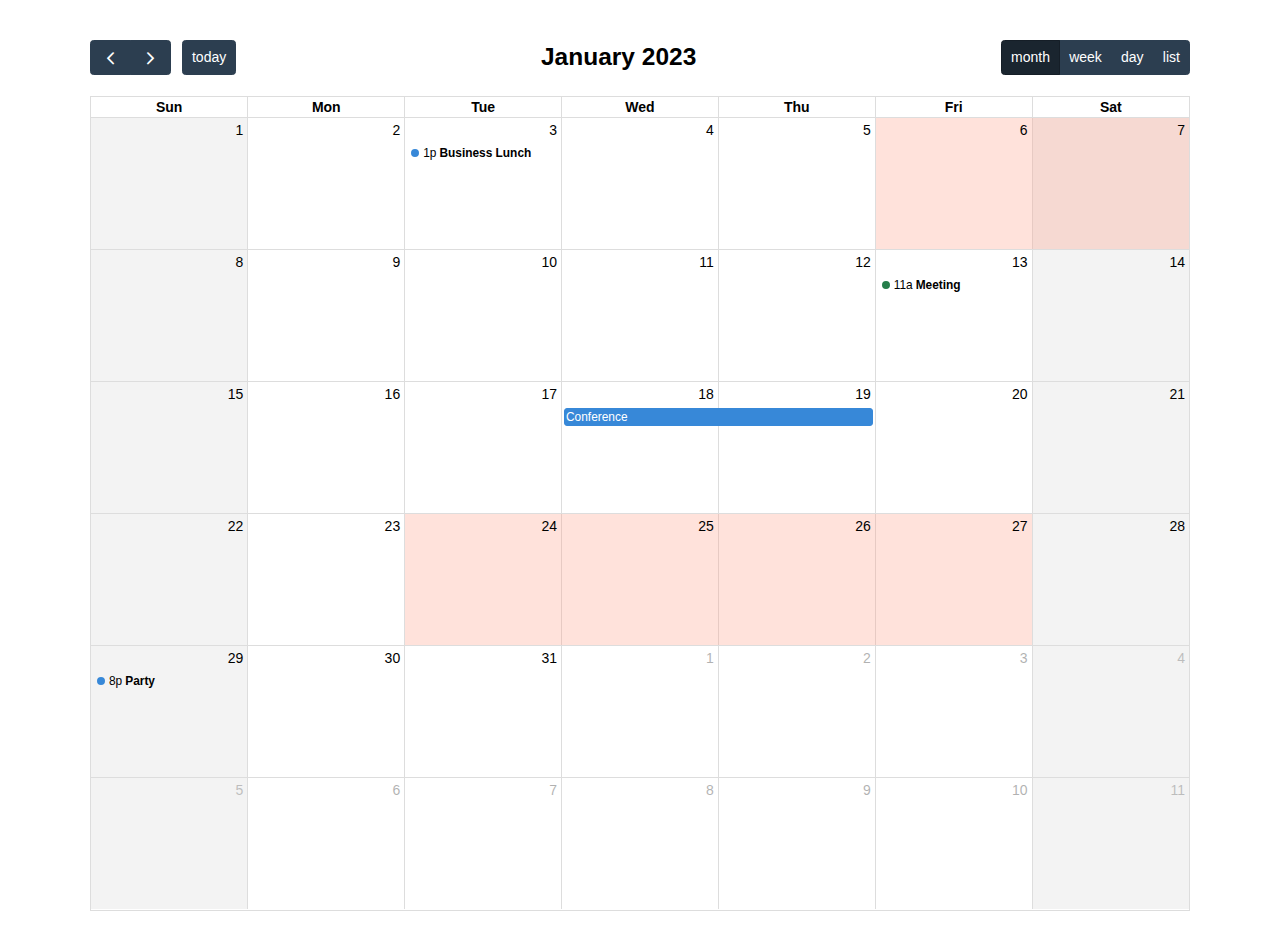
<file: fullcalendar-6.1.15/examples/background-events.html>
<!DOCTYPE html>
<html>
<head>
<meta charset='utf-8' />
<script src='../dist/index.global.js'></script>
<script>

  document.addEventListener('DOMContentLoaded', function() {
    var calendarEl = document.getElementById('calendar');

    var calendar = new FullCalendar.Calendar(calendarEl, {
      headerToolbar: {
        left: 'prev,next today',
        center: 'title',
        right: 'dayGridMonth,timeGridWeek,timeGridDay,listMonth'
      },
      initialDate: '2023-01-12',
      navLinks: true, // can click day/week names to navigate views
      businessHours: true, // display business hours
      editable: true,
      selectable: true,
      events: [
        {
          title: 'Business Lunch',
          start: '2023-01-03T13:00:00',
          constraint: 'businessHours'
        },
        {
          title: 'Meeting',
          start: '2023-01-13T11:00:00',
          constraint: 'availableForMeeting', // defined below
          color: '#257e4a'
        },
        {
          title: 'Conference',
          start: '2023-01-18',
          end: '2023-01-20'
        },
        {
          title: 'Party',
          start: '2023-01-29T20:00:00'
        },

        // areas where "Meeting" must be dropped
        {
          groupId: 'availableForMeeting',
          start: '2023-01-11T10:00:00',
          end: '2023-01-11T16:00:00',
          display: 'background'
        },
        {
          groupId: 'availableForMeeting',
          start: '2023-01-13T10:00:00',
          end: '2023-01-13T16:00:00',
          display: 'background'
        },

        // red areas where no events can be dropped
        {
          start: '2023-01-24',
          end: '2023-01-28',
          overlap: false,
          display: 'background',
          color: '#ff9f89'
        },
        {
          start: '2023-01-06',
          end: '2023-01-08',
          overlap: false,
          display: 'background',
          color: '#ff9f89'
        }
      ]
    });

    calendar.render();
  });

</script>
<style>

  body {
    margin: 40px 10px;
    padding: 0;
    font-family: Arial, Helvetica Neue, Helvetica, sans-serif;
    font-size: 14px;
  }

  #calendar {
    max-width: 1100px;
    margin: 0 auto;
  }

</style>
</head>
<body>

  <div id='calendar'></div>

</body>
</html>
</file>
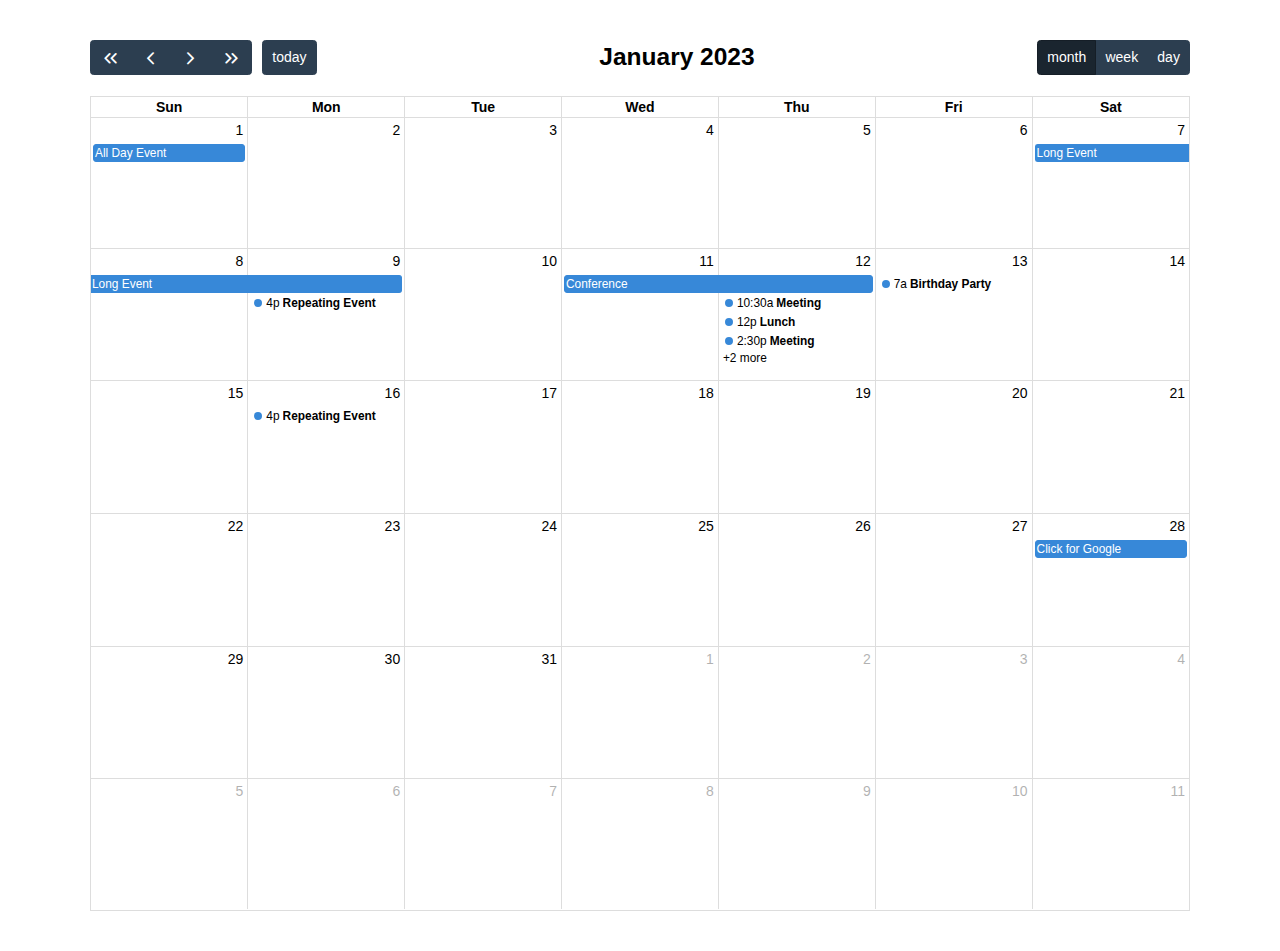
<file: fullcalendar-6.1.15/examples/daygrid-views.html>
<!DOCTYPE html>
<html>
<head>
<meta charset='utf-8' />
<script src='../dist/index.global.js'></script>
<script>

  document.addEventListener('DOMContentLoaded', function() {
    var calendarEl = document.getElementById('calendar');

    var calendar = new FullCalendar.Calendar(calendarEl, {
      headerToolbar: {
        left: 'prevYear,prev,next,nextYear today',
        center: 'title',
        right: 'dayGridMonth,dayGridWeek,dayGridDay'
      },
      initialDate: '2023-01-12',
      navLinks: true, // can click day/week names to navigate views
      editable: true,
      dayMaxEvents: true, // allow "more" link when too many events
      events: [
        {
          title: 'All Day Event',
          start: '2023-01-01'
        },
        {
          title: 'Long Event',
          start: '2023-01-07',
          end: '2023-01-10'
        },
        {
          groupId: 999,
          title: 'Repeating Event',
          start: '2023-01-09T16:00:00'
        },
        {
          groupId: 999,
          title: 'Repeating Event',
          start: '2023-01-16T16:00:00'
        },
        {
          title: 'Conference',
          start: '2023-01-11',
          end: '2023-01-13'
        },
        {
          title: 'Meeting',
          start: '2023-01-12T10:30:00',
          end: '2023-01-12T12:30:00'
        },
        {
          title: 'Lunch',
          start: '2023-01-12T12:00:00'
        },
        {
          title: 'Meeting',
          start: '2023-01-12T14:30:00'
        },
        {
          title: 'Happy Hour',
          start: '2023-01-12T17:30:00'
        },
        {
          title: 'Dinner',
          start: '2023-01-12T20:00:00'
        },
        {
          title: 'Birthday Party',
          start: '2023-01-13T07:00:00'
        },
        {
          title: 'Click for Google',
          url: 'http://google.com/',
          start: '2023-01-28'
        }
      ]
    });

    calendar.render();
  });

</script>
<style>

  body {
    margin: 40px 10px;
    padding: 0;
    font-family: Arial, Helvetica Neue, Helvetica, sans-serif;
    font-size: 14px;
  }

  #calendar {
    max-width: 1100px;
    margin: 0 auto;
  }

</style>
</head>
<body>

  <div id='calendar'></div>

</body>
</html>
</file>
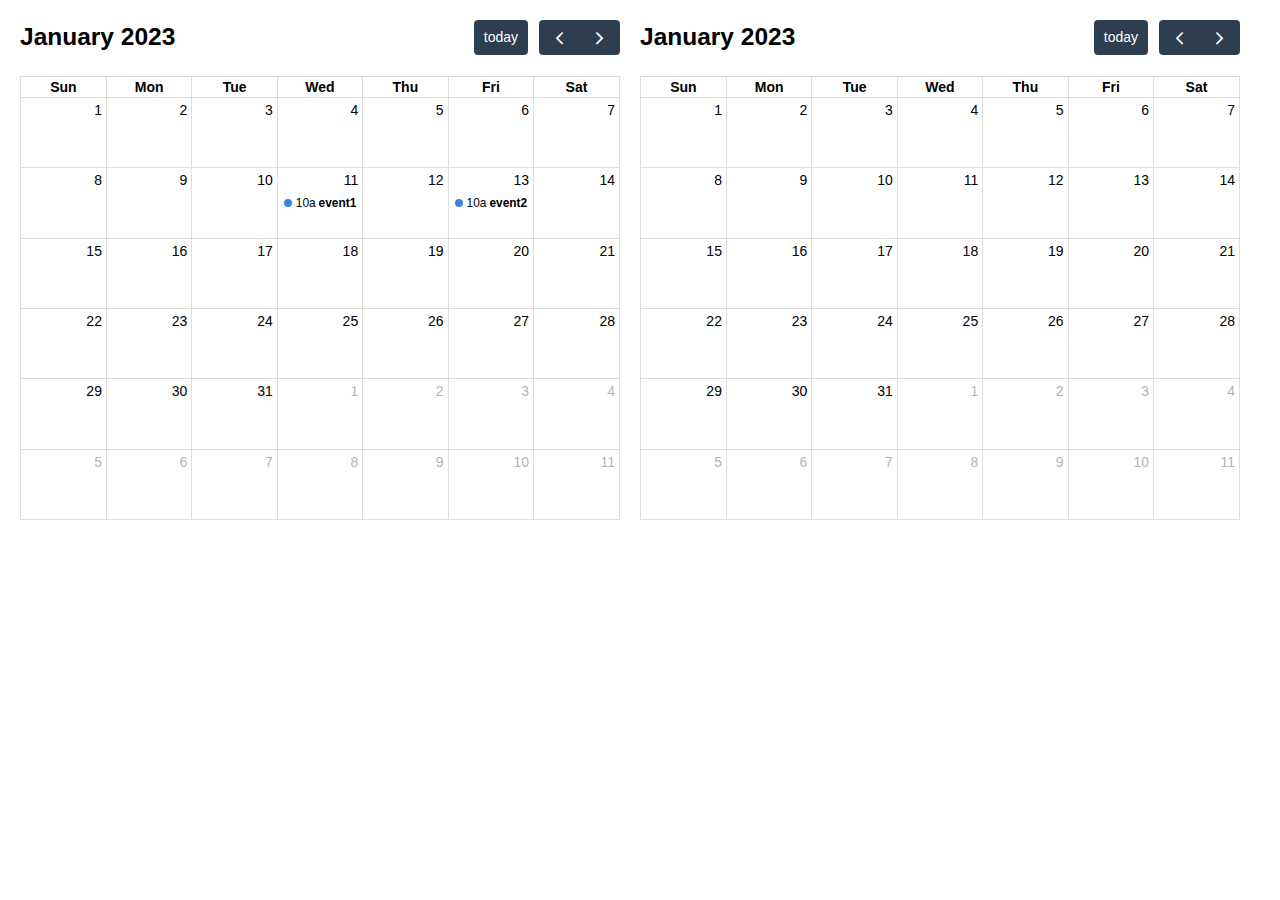
<file: fullcalendar-6.1.15/examples/external-dragging-2cals.html>
<!DOCTYPE html>
<html>
<head>
<meta charset='utf-8' />
<script src='../dist/index.global.js'></script>
<script>

  document.addEventListener('DOMContentLoaded', function() {
    var srcCalendarEl = document.getElementById('source-calendar');
    var destCalendarEl = document.getElementById('destination-calendar');

    var srcCalendar = new FullCalendar.Calendar(srcCalendarEl, {
      editable: true,
      initialDate: '2023-01-12',
      events: [
        {
          title: 'event1',
          start: '2023-01-11T10:00:00',
          end: '2023-01-11T16:00:00'
        },
        {
          title: 'event2',
          start: '2023-01-13T10:00:00',
          end: '2023-01-13T16:00:00'
        }
      ],
      eventLeave: function(info) {
        console.log('event left!', info.event);
      }
    });

    var destCalendar = new FullCalendar.Calendar(destCalendarEl, {
      initialDate: '2023-01-12',
      editable: true,
      droppable: true, // will let it receive events!
      eventReceive: function(info) {
        console.log('event received!', info.event);
      }
    });

    srcCalendar.render();
    destCalendar.render();
  });

</script>
<style>

  body {
    margin: 20px 0 0 20px;
    font-size: 14px;
    font-family: Arial, Helvetica Neue, Helvetica, sans-serif;
  }

  #source-calendar,
  #destination-calendar {
    float: left;
    width: 600px;
    margin: 0 20px 20px 0;
  }

</style>
</head>
<body>

  <div id='source-calendar'></div>
  <div id='destination-calendar'></div>

</body>
</html>
</file>
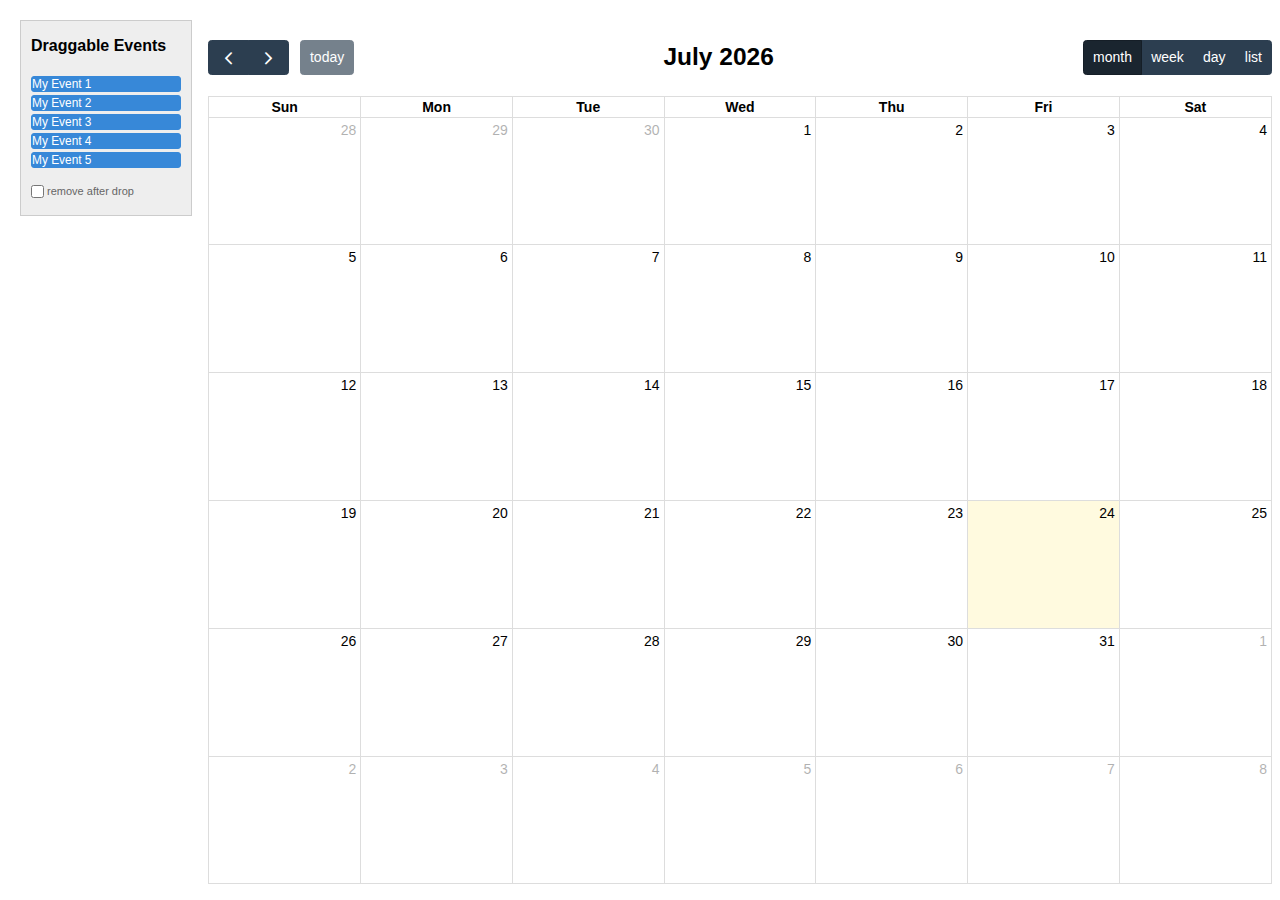
<file: fullcalendar-6.1.15/examples/external-dragging-builtin.html>
<!DOCTYPE html>
<html>
<head>
<meta charset='utf-8' />
<script src='../dist/index.global.js'></script>
<script>

  document.addEventListener('DOMContentLoaded', function() {

    /* initialize the external events
    -----------------------------------------------------------------*/

    var containerEl = document.getElementById('external-events-list');
    new FullCalendar.Draggable(containerEl, {
      itemSelector: '.fc-event',
      eventData: function(eventEl) {
        return {
          title: eventEl.innerText.trim()
        }
      }
    });

    //// the individual way to do it
    // var containerEl = document.getElementById('external-events-list');
    // var eventEls = Array.prototype.slice.call(
    //   containerEl.querySelectorAll('.fc-event')
    // );
    // eventEls.forEach(function(eventEl) {
    //   new FullCalendar.Draggable(eventEl, {
    //     eventData: {
    //       title: eventEl.innerText.trim(),
    //     }
    //   });
    // });

    /* initialize the calendar
    -----------------------------------------------------------------*/

    var calendarEl = document.getElementById('calendar');
    var calendar = new FullCalendar.Calendar(calendarEl, {
      headerToolbar: {
        left: 'prev,next today',
        center: 'title',
        right: 'dayGridMonth,timeGridWeek,timeGridDay,listWeek'
      },
      editable: true,
      droppable: true, // this allows things to be dropped onto the calendar
      drop: function(arg) {
        // is the "remove after drop" checkbox checked?
        if (document.getElementById('drop-remove').checked) {
          // if so, remove the element from the "Draggable Events" list
          arg.draggedEl.parentNode.removeChild(arg.draggedEl);
        }
      }
    });
    calendar.render();

  });

</script>
<style>

  body {
    margin-top: 40px;
    font-size: 14px;
    font-family: Arial, Helvetica Neue, Helvetica, sans-serif;
  }

  #external-events {
    position: fixed;
    left: 20px;
    top: 20px;
    width: 150px;
    padding: 0 10px;
    border: 1px solid #ccc;
    background: #eee;
    text-align: left;
  }

  #external-events h4 {
    font-size: 16px;
    margin-top: 0;
    padding-top: 1em;
  }

  #external-events .fc-event {
    margin: 3px 0;
    cursor: move;
  }

  #external-events p {
    margin: 1.5em 0;
    font-size: 11px;
    color: #666;
  }

  #external-events p input {
    margin: 0;
    vertical-align: middle;
  }

  #calendar-wrap {
    margin-left: 200px;
  }

  #calendar {
    max-width: 1100px;
    margin: 0 auto;
  }

</style>
</head>
<body>
  <div id='wrap'>

    <div id='external-events'>
      <h4>Draggable Events</h4>

      <div id='external-events-list'>
        <div class='fc-event fc-h-event fc-daygrid-event fc-daygrid-block-event'>
          <div class='fc-event-main'>My Event 1</div>
        </div>
        <div class='fc-event fc-h-event fc-daygrid-event fc-daygrid-block-event'>
          <div class='fc-event-main'>My Event 2</div>
        </div>
        <div class='fc-event fc-h-event fc-daygrid-event fc-daygrid-block-event'>
          <div class='fc-event-main'>My Event 3</div>
        </div>
        <div class='fc-event fc-h-event fc-daygrid-event fc-daygrid-block-event'>
          <div class='fc-event-main'>My Event 4</div>
        </div>
        <div class='fc-event fc-h-event fc-daygrid-event fc-daygrid-block-event'>
          <div class='fc-event-main'>My Event 5</div>
        </div>
      </div>

      <p>
        <input type='checkbox' id='drop-remove' />
        <label for='drop-remove'>remove after drop</label>
      </p>
    </div>

    <div id='calendar-wrap'>
      <div id='calendar'></div>
    </div>

  </div>
</body>
</html>
</file>
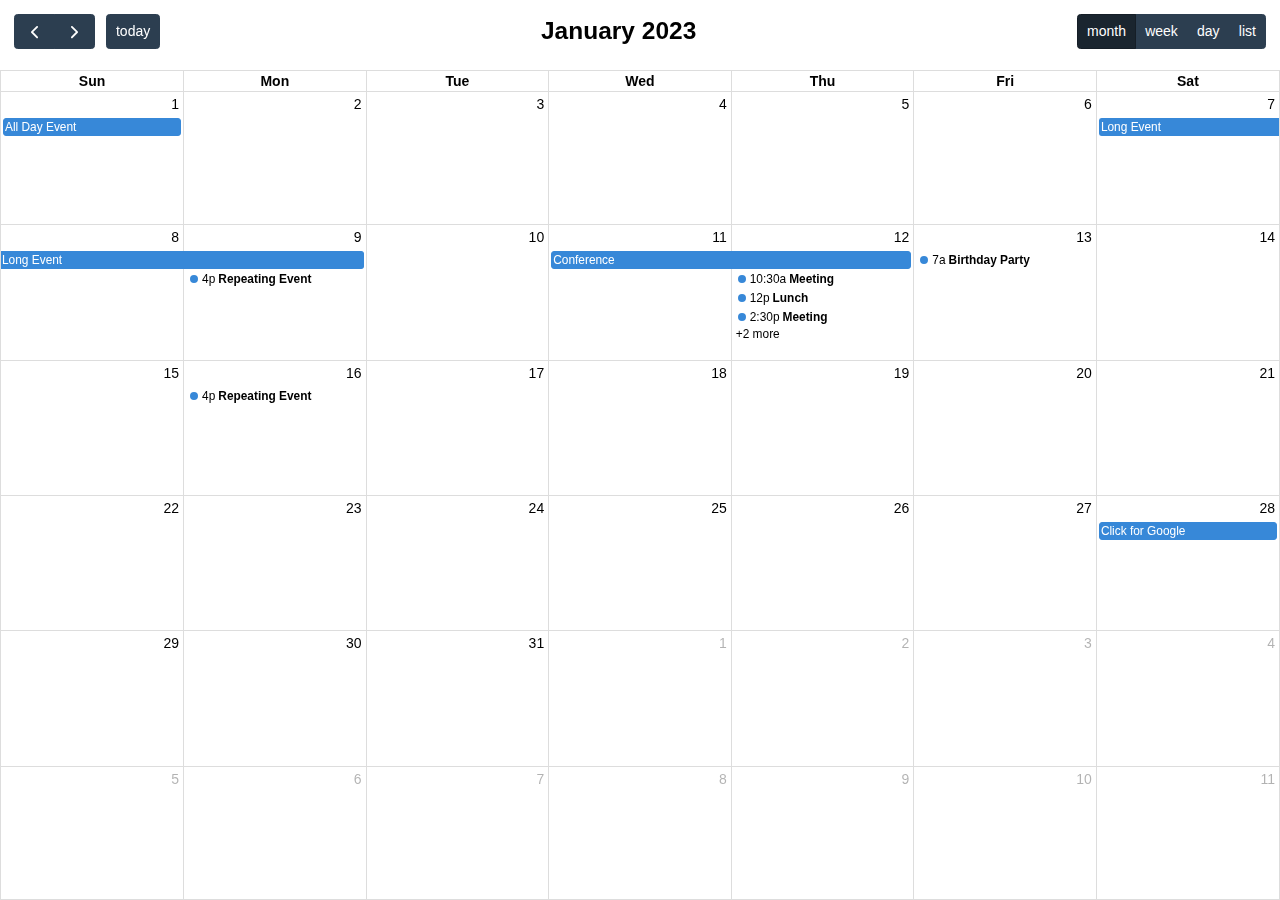
<file: fullcalendar-6.1.15/examples/full-height.html>
<!DOCTYPE html>
<html>
<head>
<meta charset='utf-8' />
<script src='../dist/index.global.js'></script>
<script>

  document.addEventListener('DOMContentLoaded', function() {
    var calendarEl = document.getElementById('calendar');

    var calendar = new FullCalendar.Calendar(calendarEl, {
      height: '100%',
      expandRows: true,
      slotMinTime: '08:00',
      slotMaxTime: '20:00',
      headerToolbar: {
        left: 'prev,next today',
        center: 'title',
        right: 'dayGridMonth,timeGridWeek,timeGridDay,listWeek'
      },
      initialView: 'dayGridMonth',
      initialDate: '2023-01-12',
      navLinks: true, // can click day/week names to navigate views
      editable: true,
      selectable: true,
      nowIndicator: true,
      dayMaxEvents: true, // allow "more" link when too many events
      events: [
        {
          title: 'All Day Event',
          start: '2023-01-01',
        },
        {
          title: 'Long Event',
          start: '2023-01-07',
          end: '2023-01-10'
        },
        {
          groupId: 999,
          title: 'Repeating Event',
          start: '2023-01-09T16:00:00'
        },
        {
          groupId: 999,
          title: 'Repeating Event',
          start: '2023-01-16T16:00:00'
        },
        {
          title: 'Conference',
          start: '2023-01-11',
          end: '2023-01-13'
        },
        {
          title: 'Meeting',
          start: '2023-01-12T10:30:00',
          end: '2023-01-12T12:30:00'
        },
        {
          title: 'Lunch',
          start: '2023-01-12T12:00:00'
        },
        {
          title: 'Meeting',
          start: '2023-01-12T14:30:00'
        },
        {
          title: 'Happy Hour',
          start: '2023-01-12T17:30:00'
        },
        {
          title: 'Dinner',
          start: '2023-01-12T20:00:00'
        },
        {
          title: 'Birthday Party',
          start: '2023-01-13T07:00:00'
        },
        {
          title: 'Click for Google',
          url: 'http://google.com/',
          start: '2023-01-28'
        }
      ]
    });

    calendar.render();
  });

</script>
<style>

  html, body {
    overflow: hidden; /* don't do scrollbars */
    font-family: Arial, Helvetica Neue, Helvetica, sans-serif;
    font-size: 14px;
  }

  #calendar-container {
    position: fixed;
    top: 0;
    left: 0;
    right: 0;
    bottom: 0;
  }

  .fc-header-toolbar {
    /*
    the calendar will be butting up against the edges,
    but let's scoot in the header's buttons
    */
    padding-top: 1em;
    padding-left: 1em;
    padding-right: 1em;
  }

</style>
</head>
<body>

  <div id='calendar-container'>
    <div id='calendar'></div>
  </div>

</body>
</html>
</file>
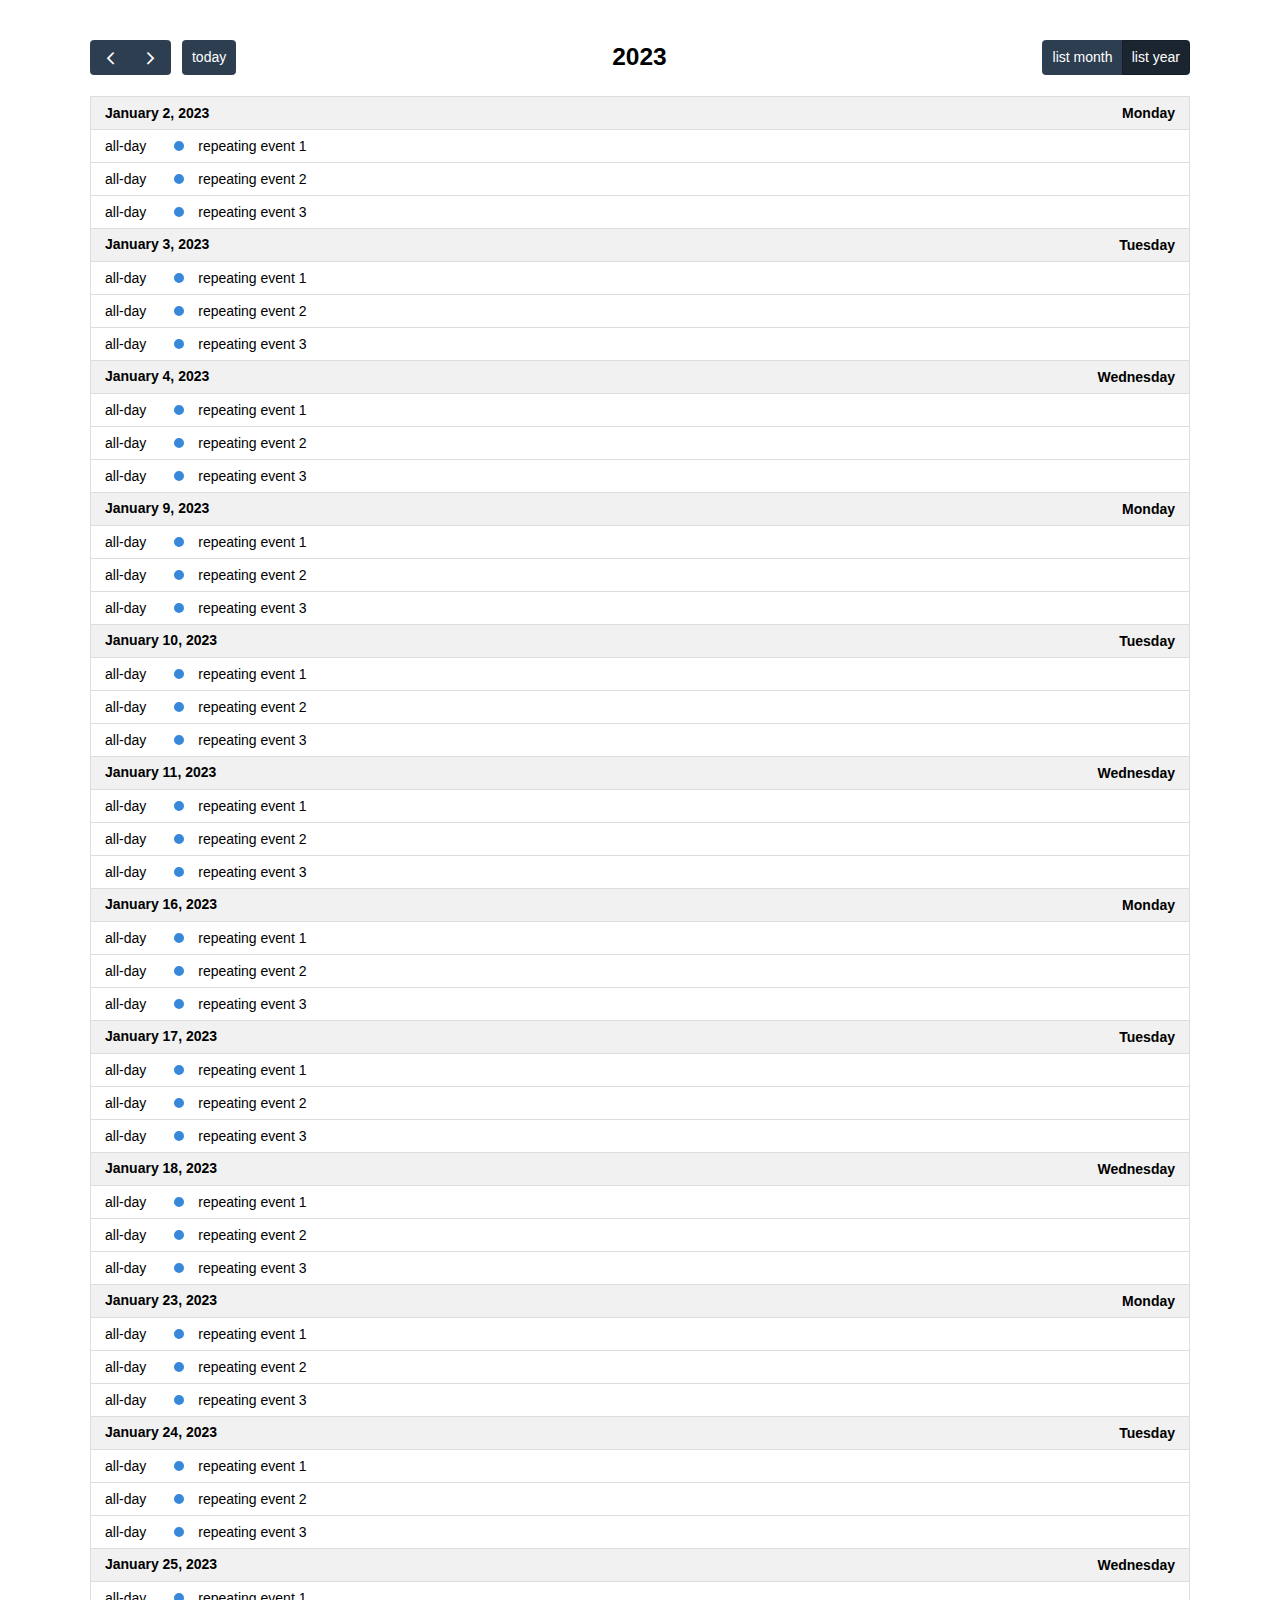
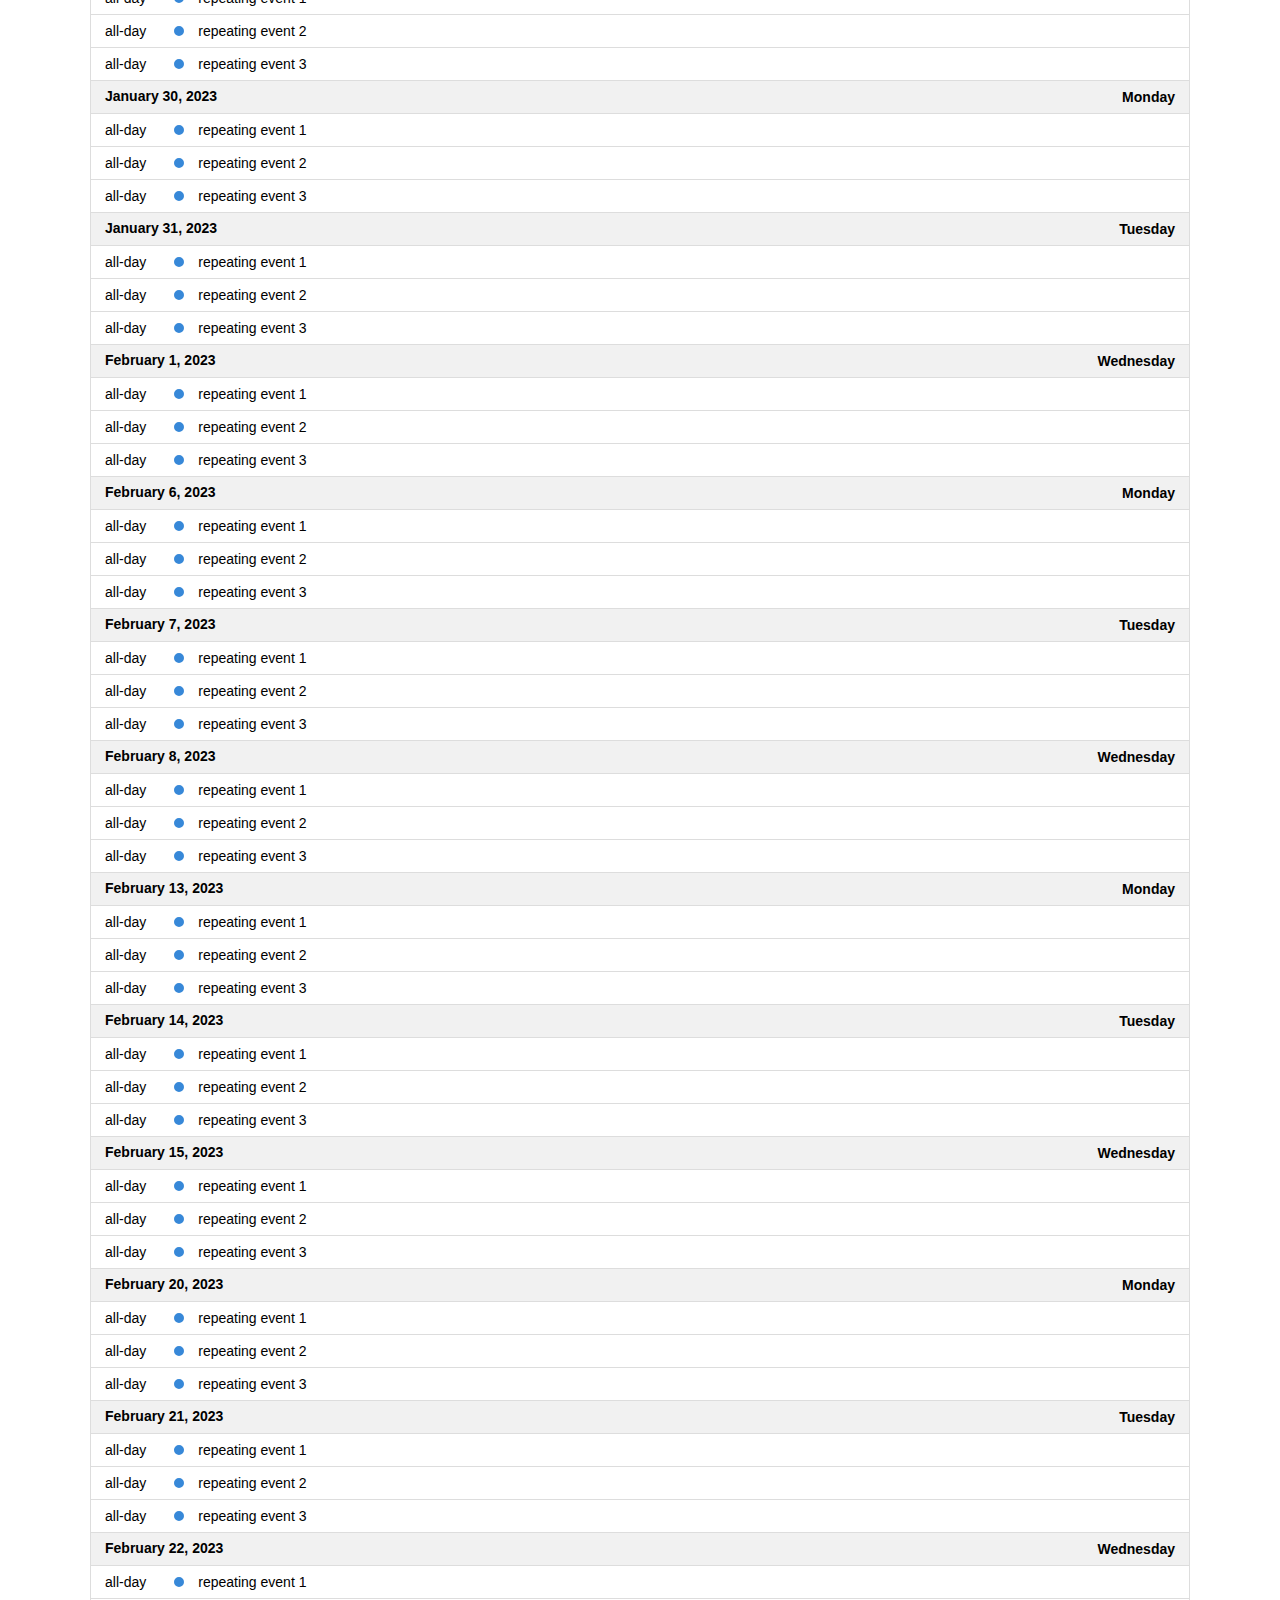
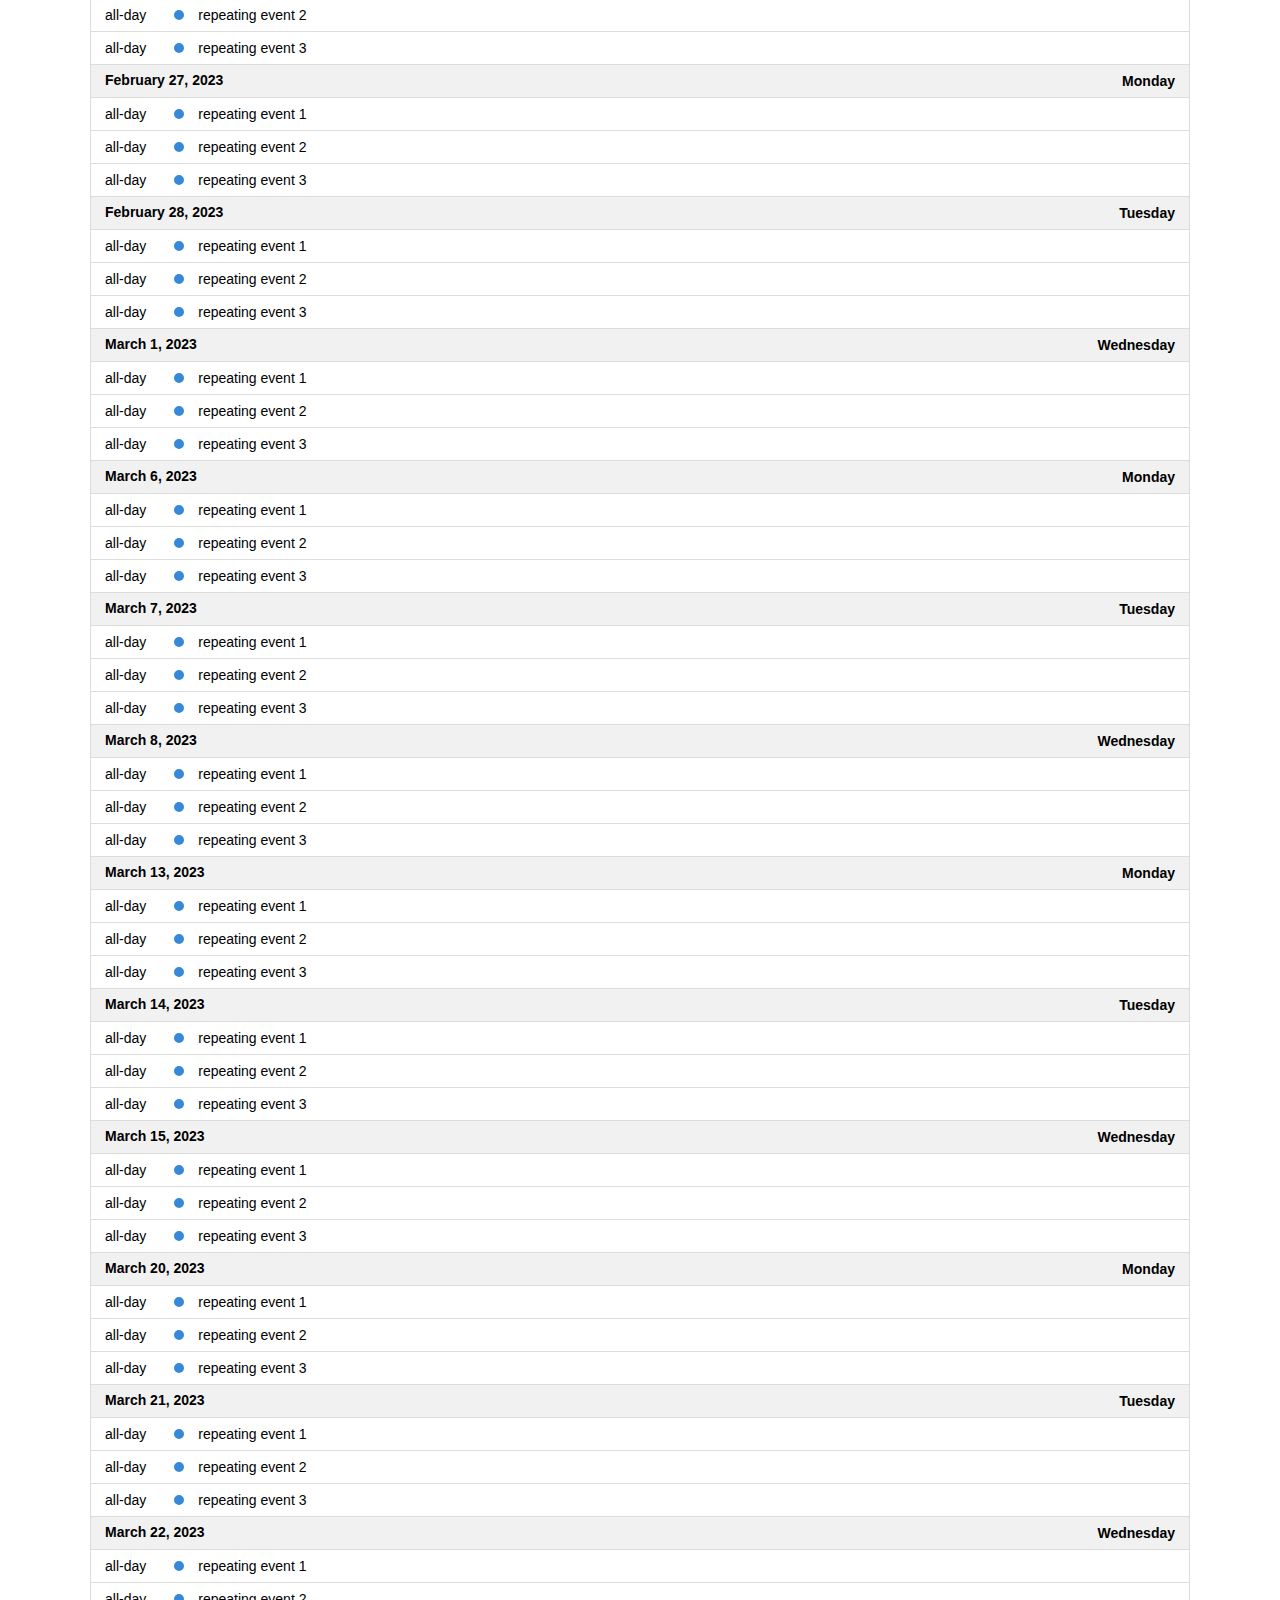
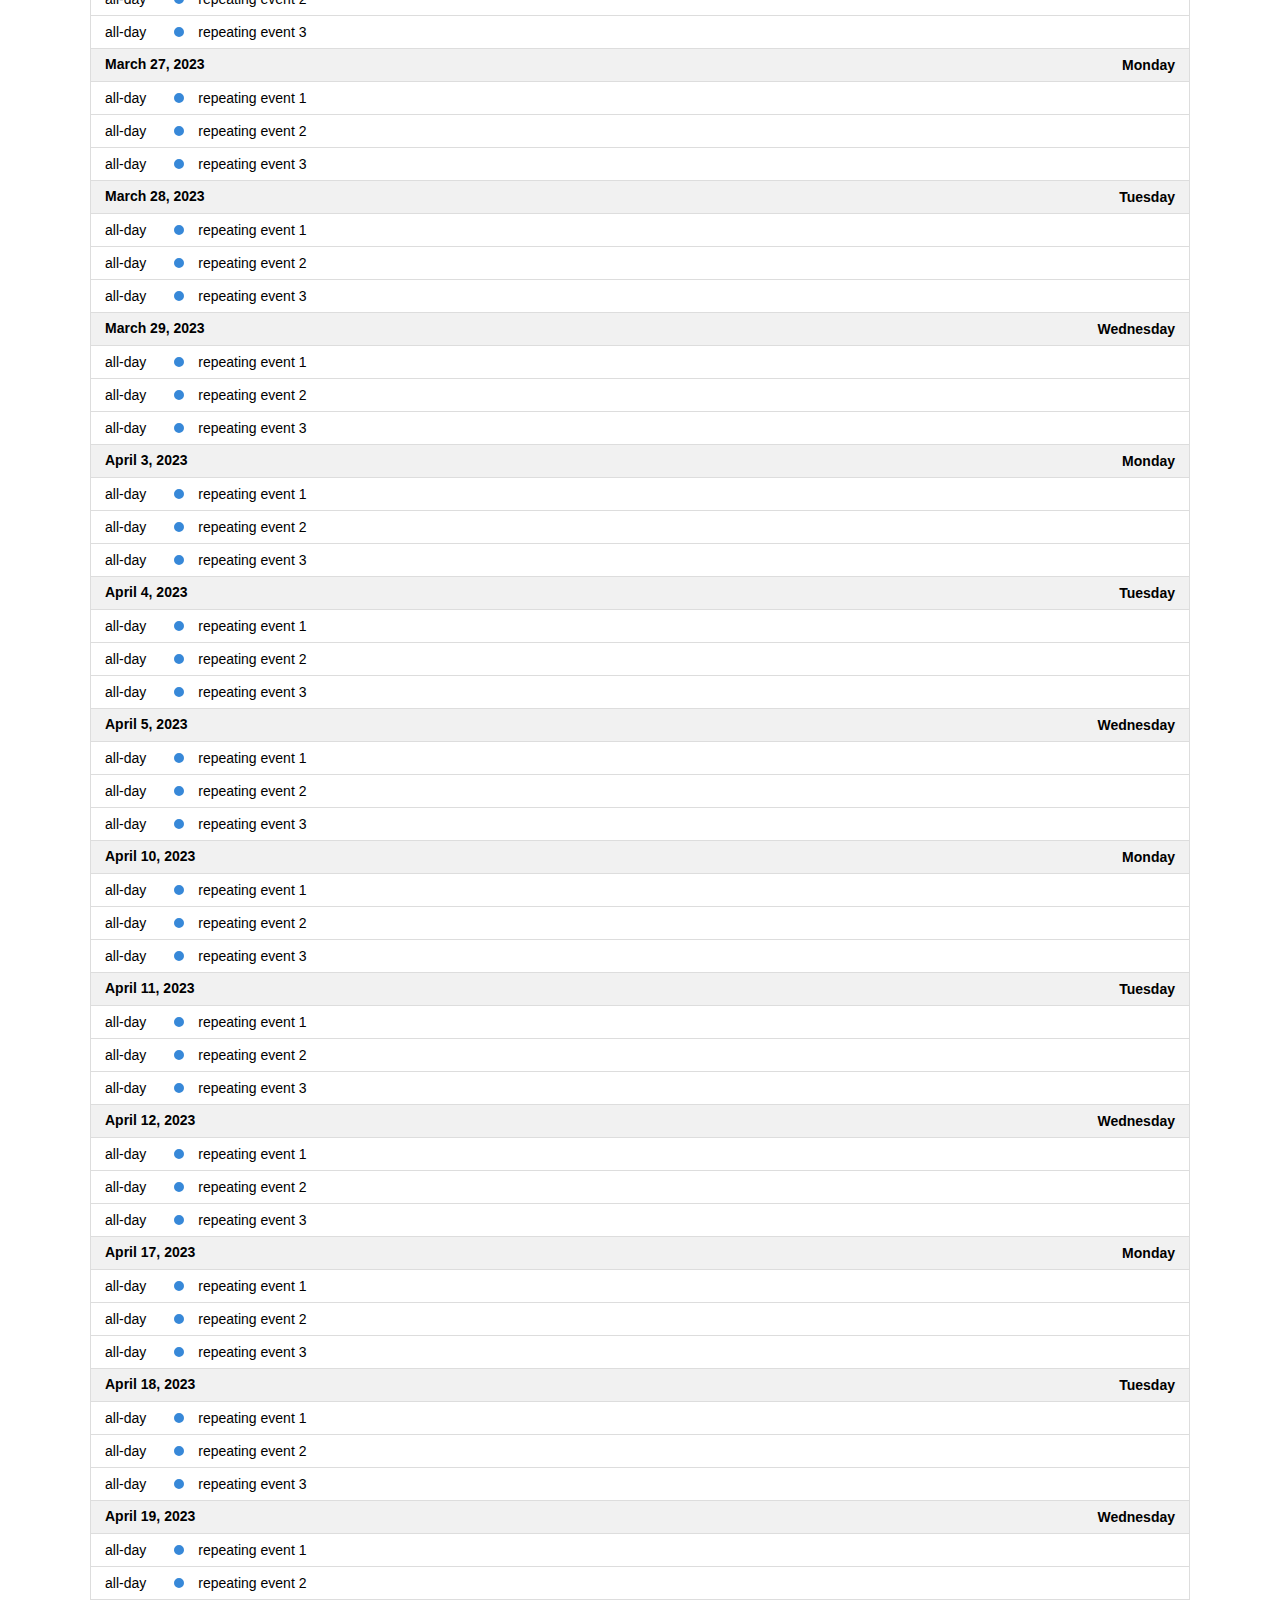
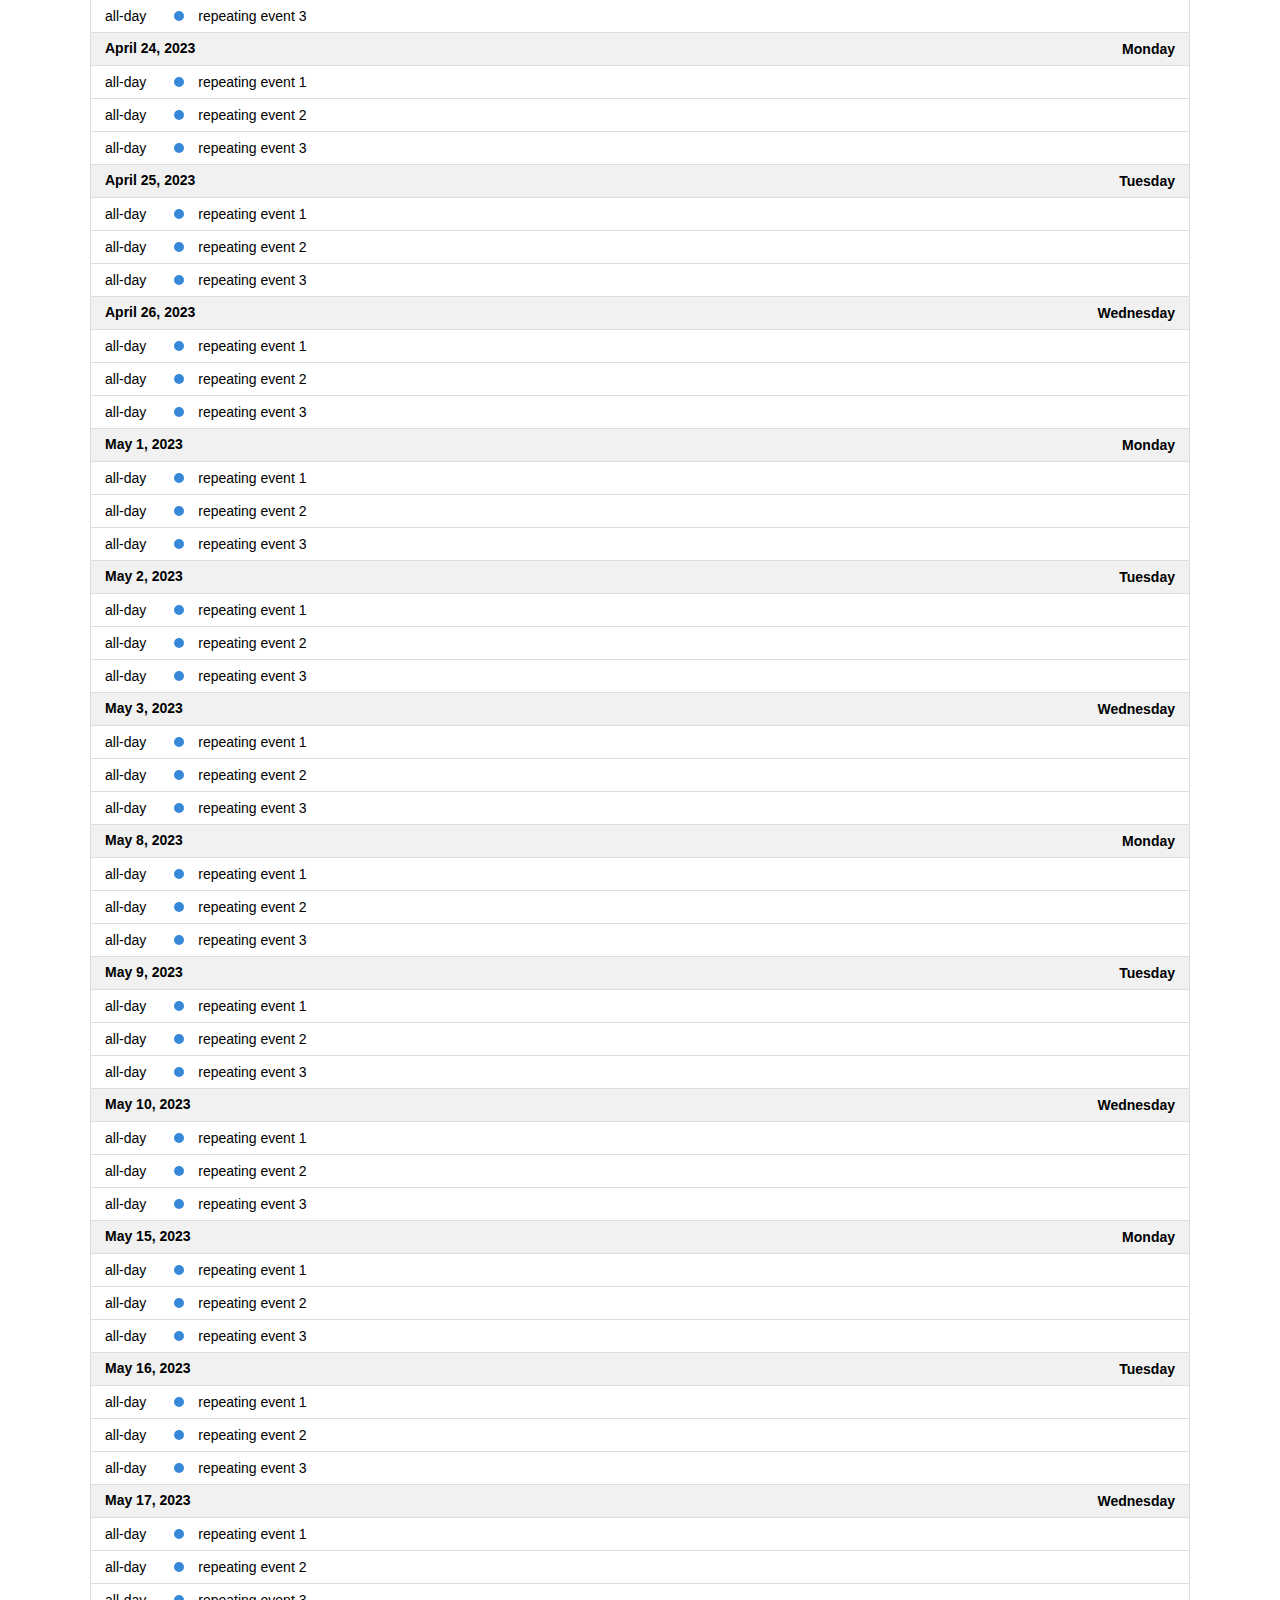
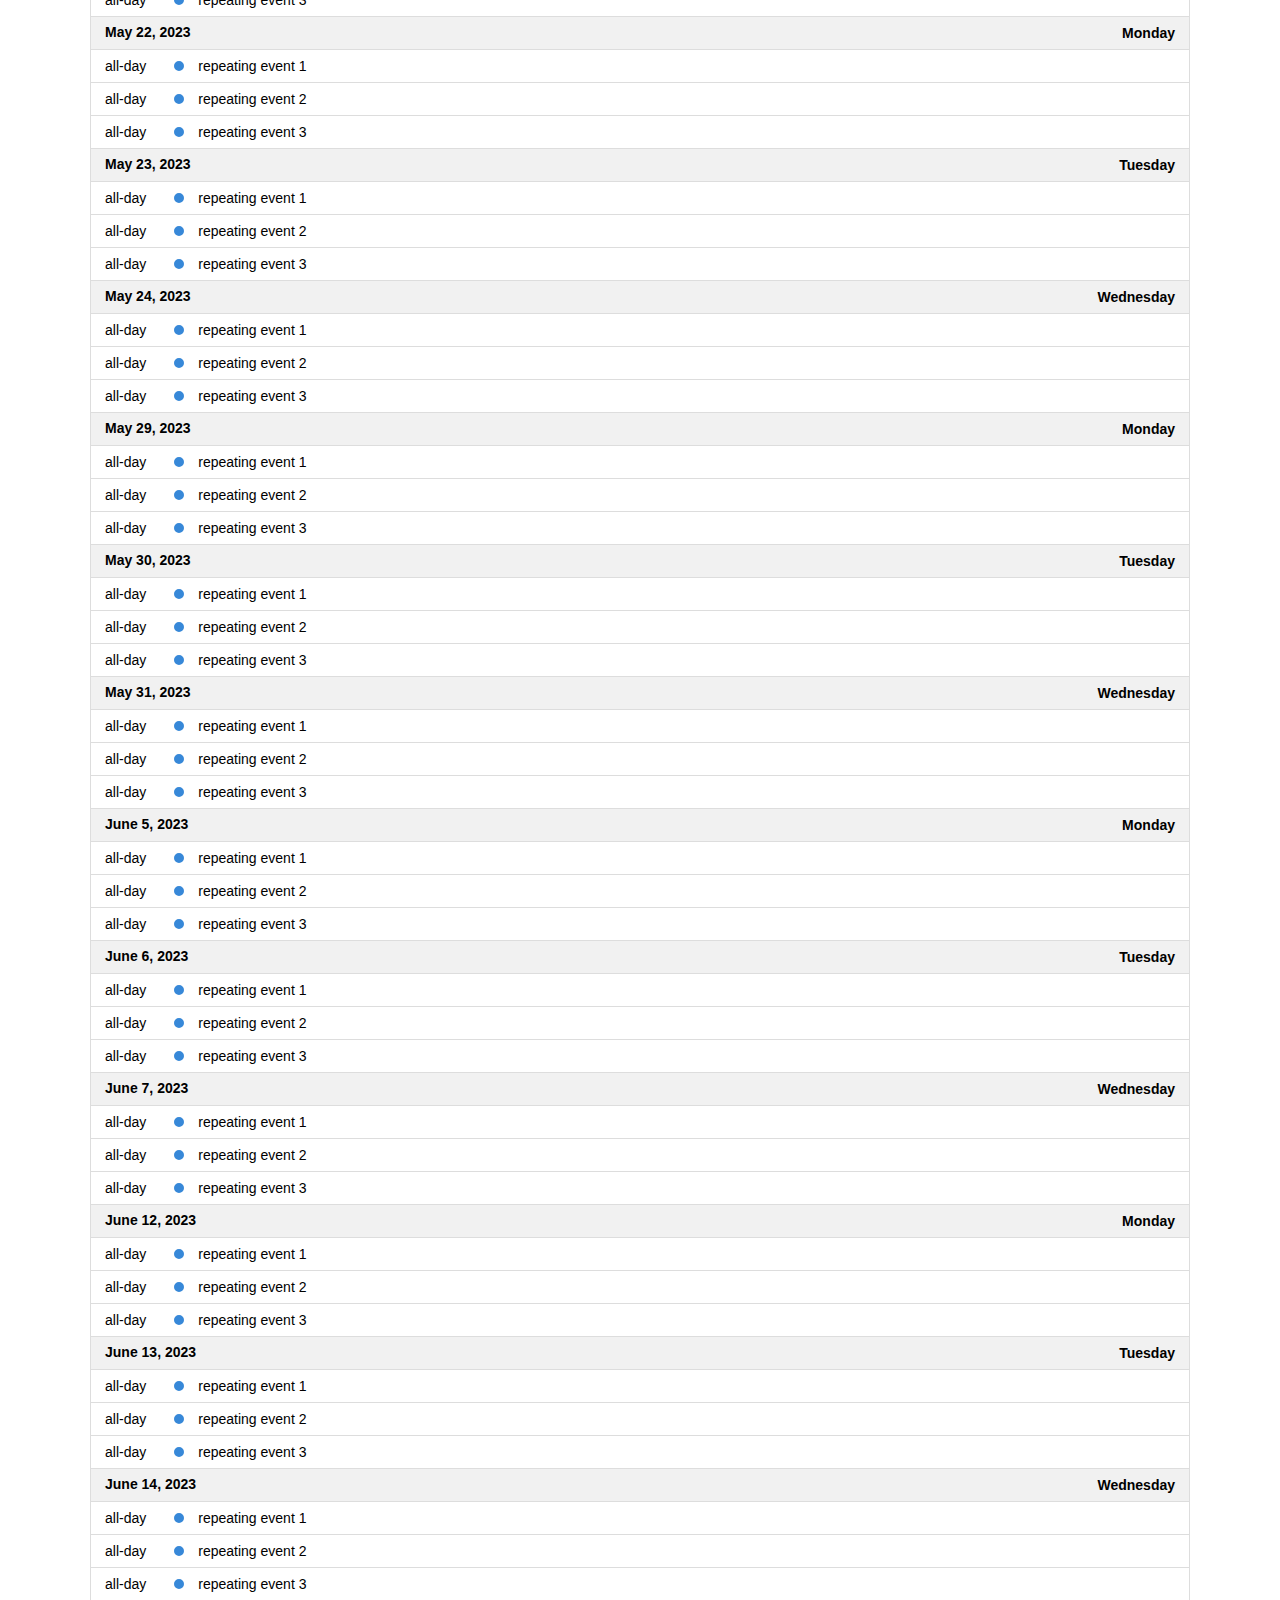
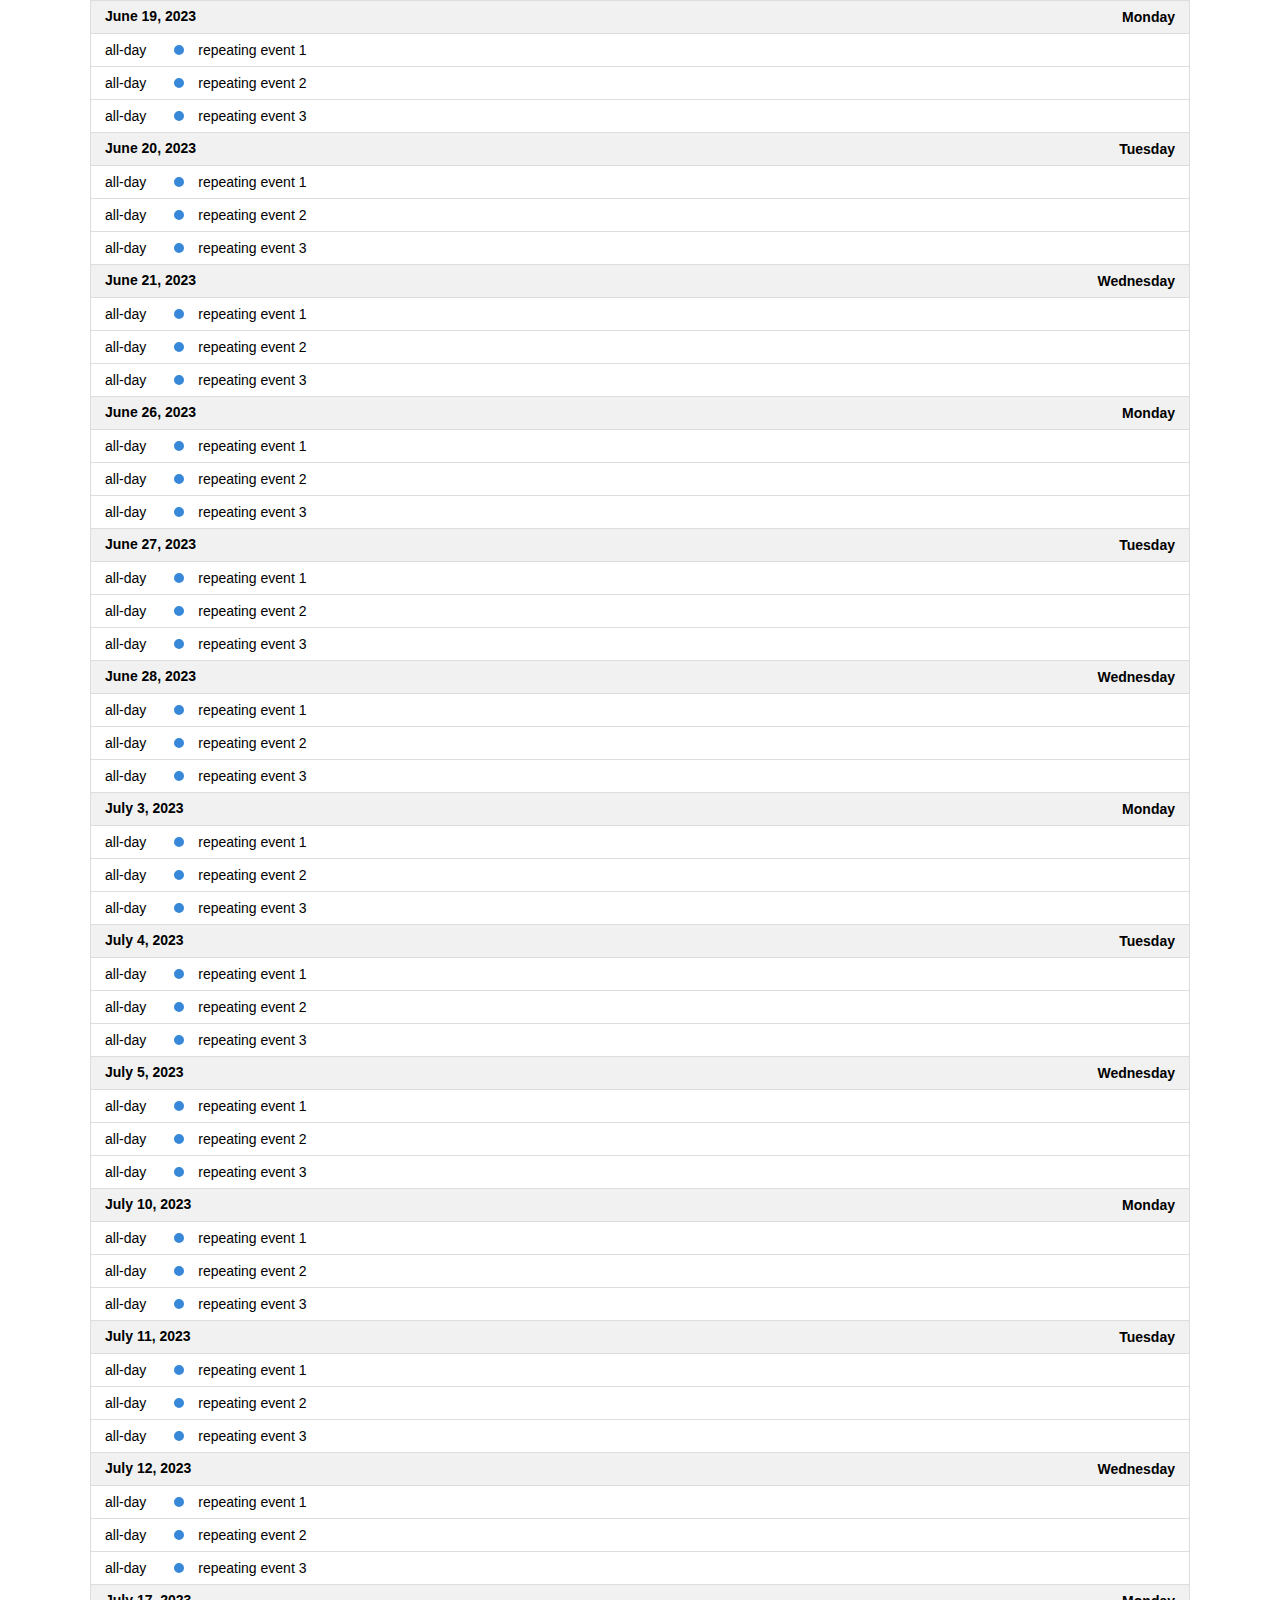
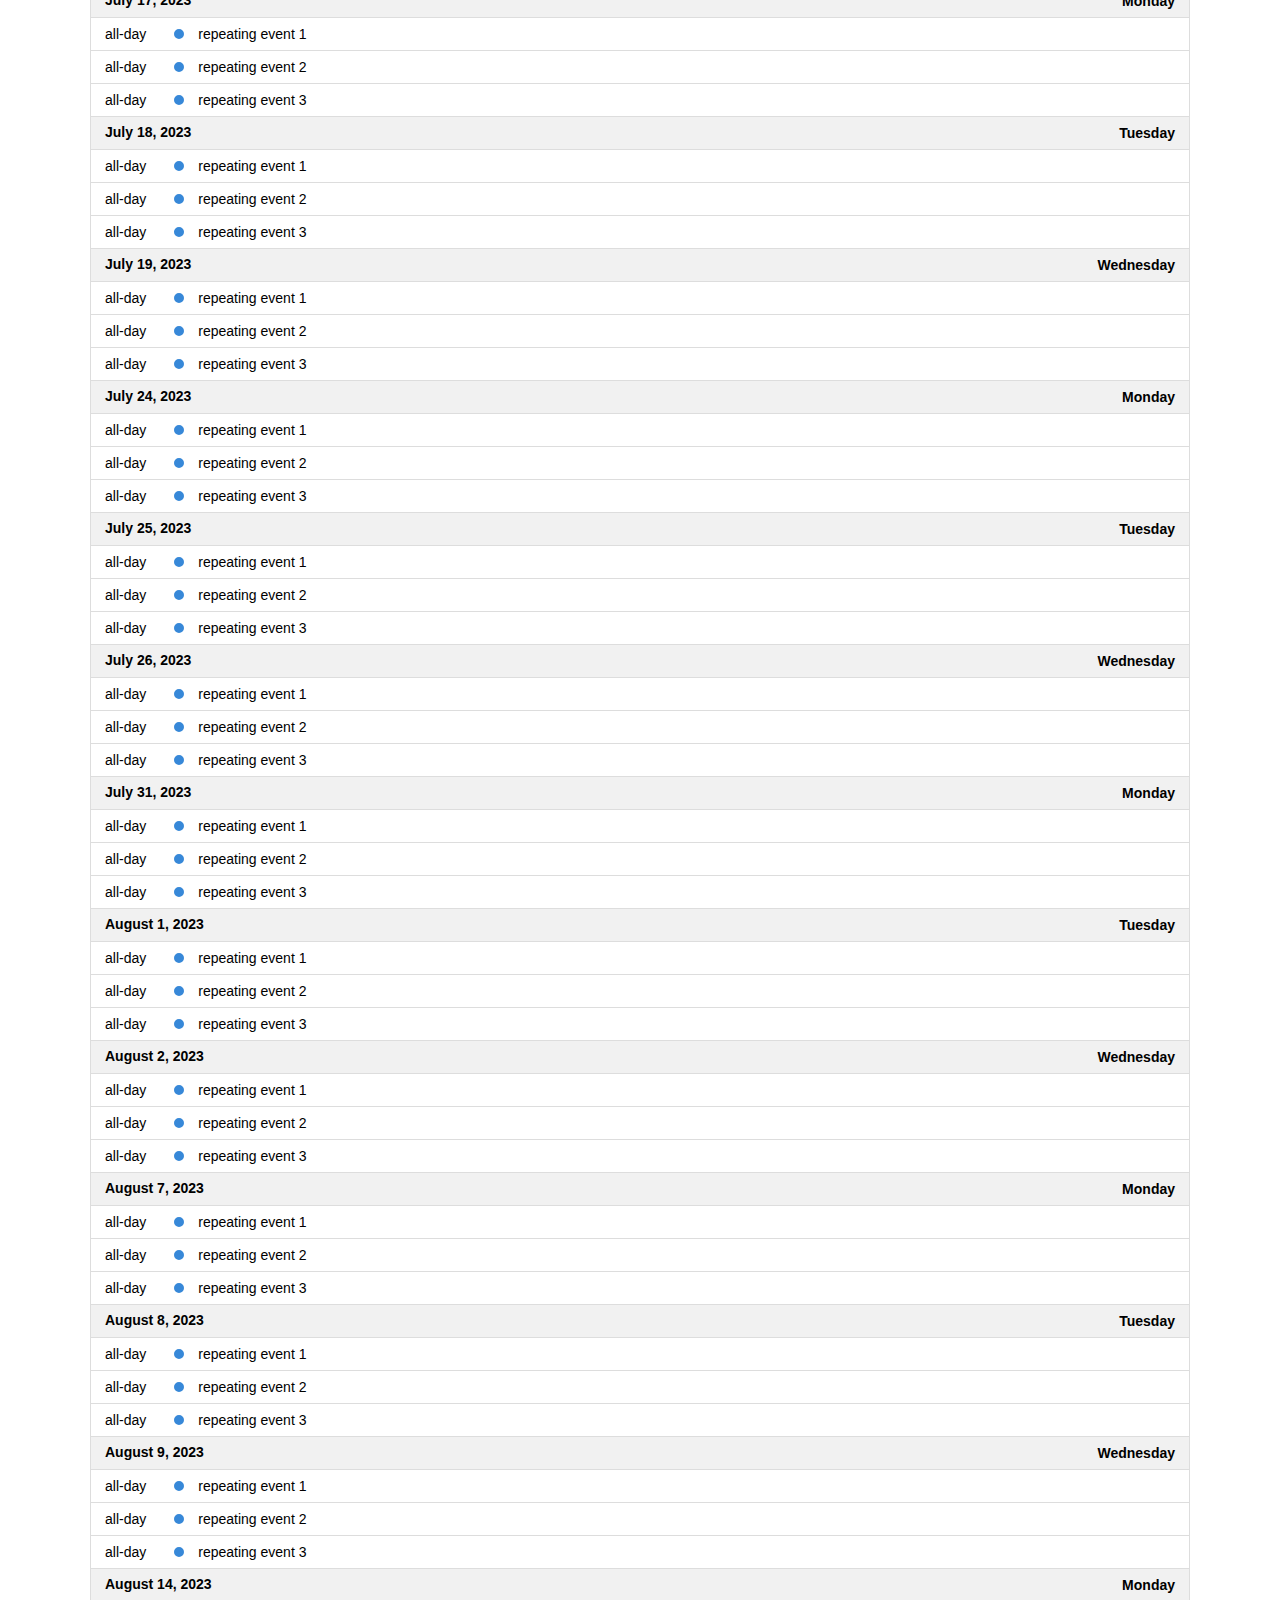
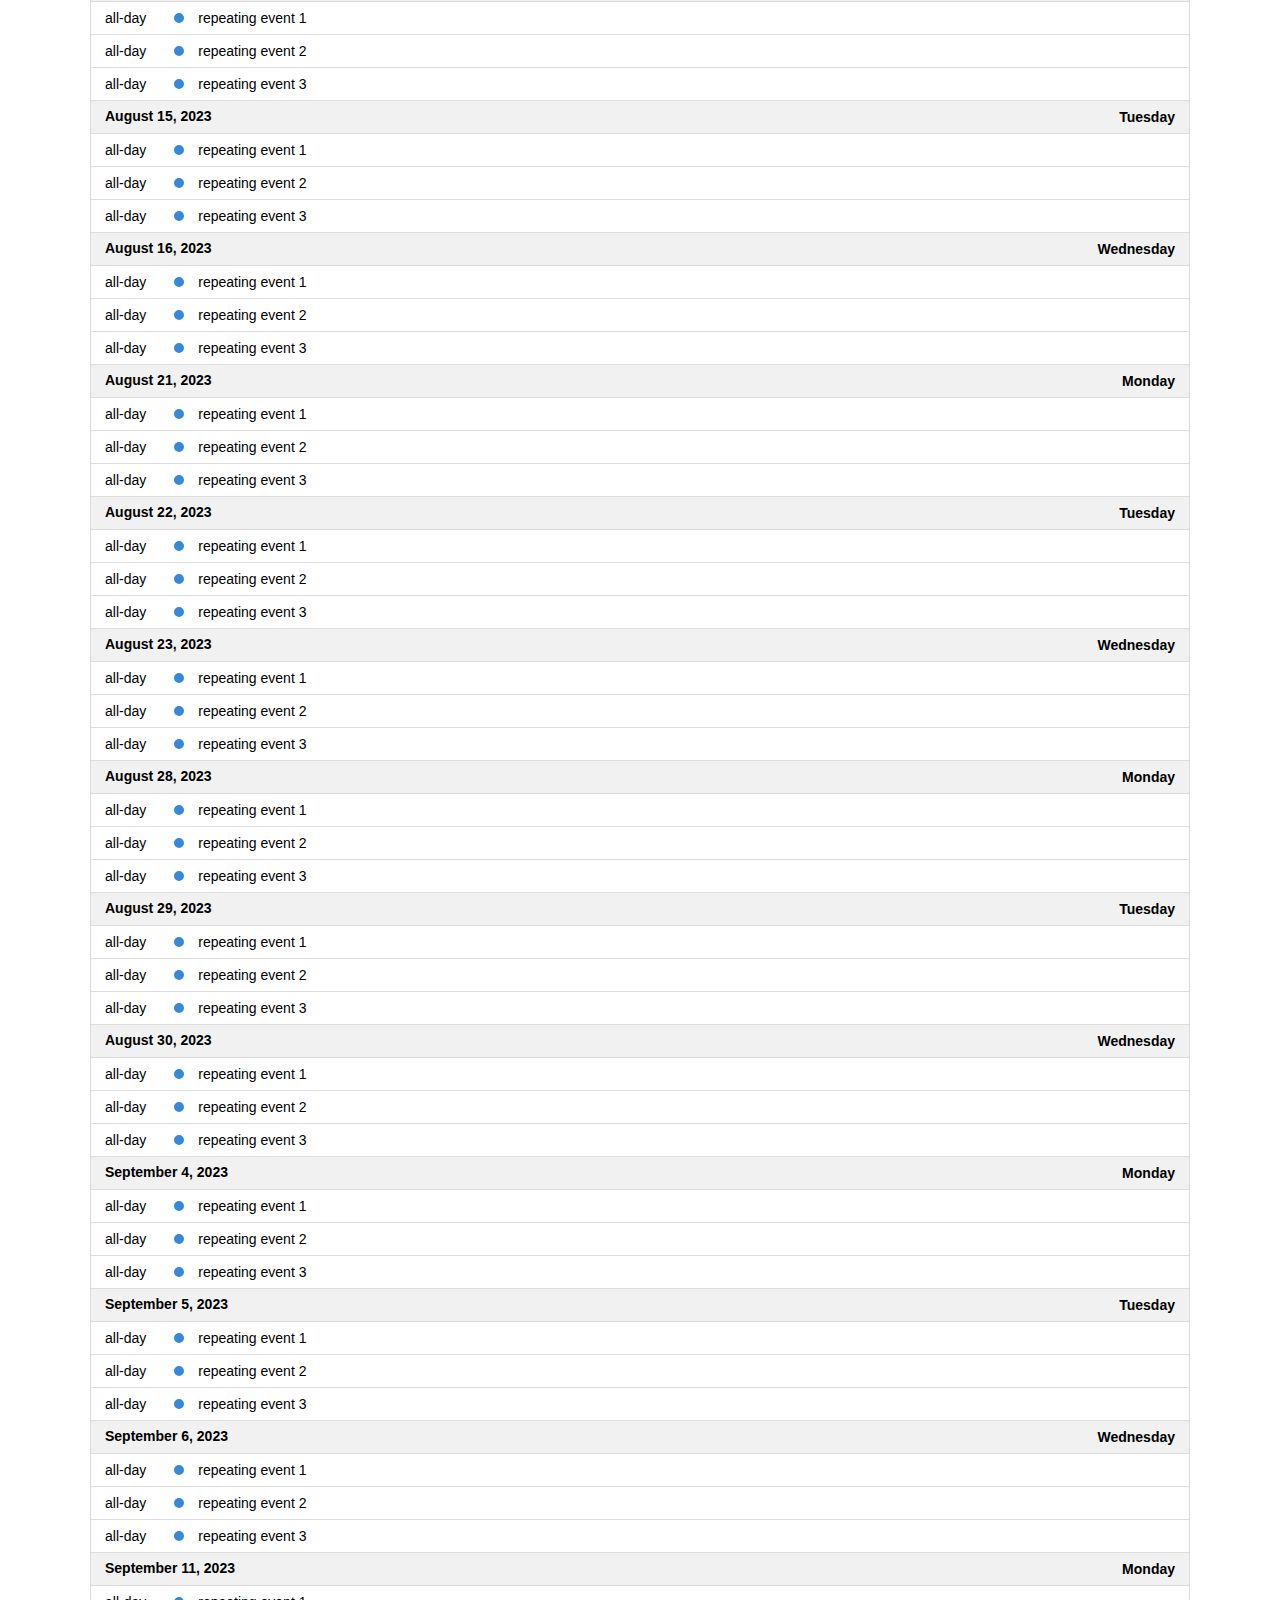
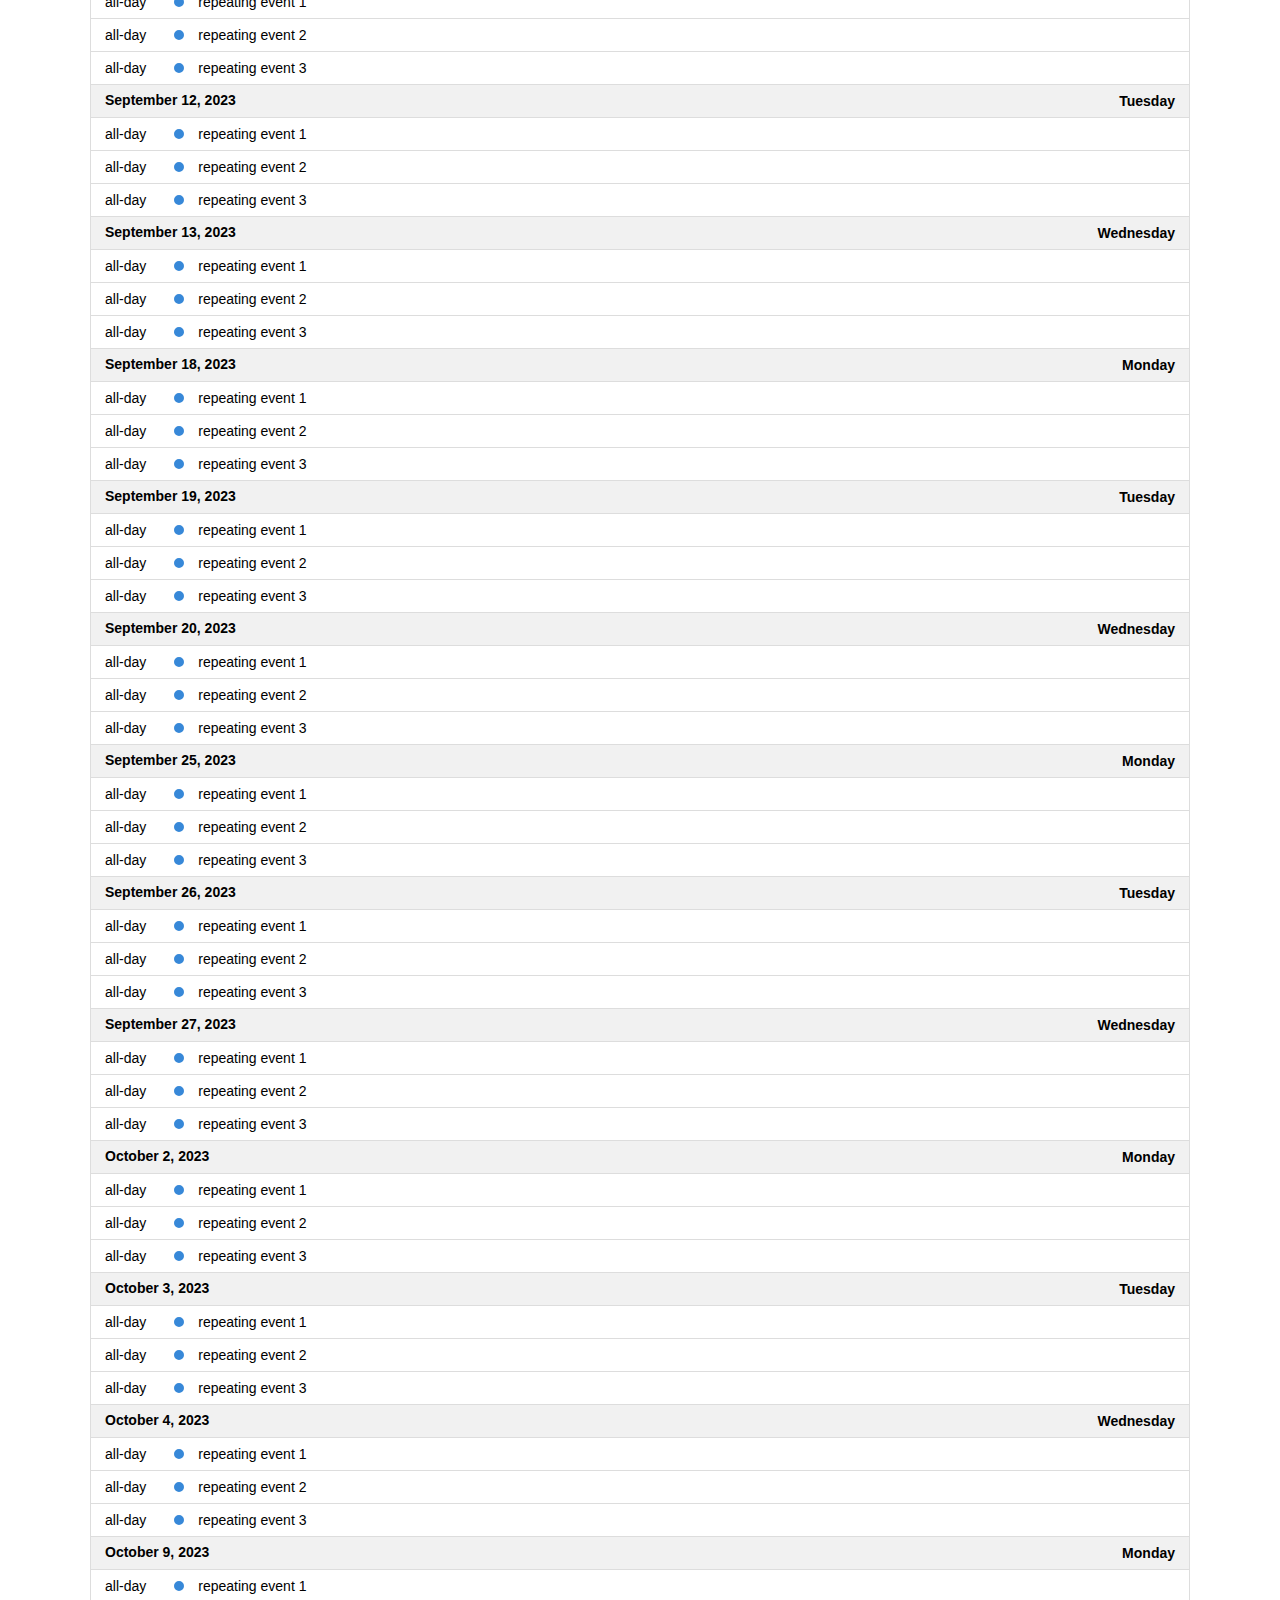
<file: fullcalendar-6.1.15/examples/list-sticky-header.html>
<!DOCTYPE html>
<html>
<head>
<meta charset='utf-8' />
<script src='../dist/index.global.js'></script>
<script>

  document.addEventListener('DOMContentLoaded', function() {
    var calendarEl = document.getElementById('calendar');

    var calendar = new FullCalendar.Calendar(calendarEl, {
      height: 'auto',
      // stickyHeaderDates: false, // for disabling

      headerToolbar: {
        left: 'prev,next today',
        center: 'title',
        right: 'listMonth,listYear'
      },

      // customize the button names,
      // otherwise they'd all just say "list"
      views: {
        listMonth: { buttonText: 'list month' },
        listYear: { buttonText: 'list year' }
      },

      initialView: 'listYear',
      initialDate: '2023-01-12',
      navLinks: true, // can click day/week names to navigate views
      editable: true,
      events: [
        {
          title: 'repeating event 1',
          daysOfWeek: [ 1, 2, 3 ],
          duration: '00:30'
        },
        {
          title: 'repeating event 2',
          daysOfWeek: [ 1, 2, 3 ],
          duration: '00:30'
        },
        {
          title: 'repeating event 3',
          daysOfWeek: [ 1, 2, 3 ],
          duration: '00:30'
        }
      ]
    });

    calendar.render();
  });

</script>
<style>

  body {
    margin: 40px 10px;
    padding: 0;
    font-family: Arial, Helvetica Neue, Helvetica, sans-serif;
    font-size: 14px;
  }

  #calendar {
    max-width: 1100px;
    margin: 0 auto;
  }

</style>
</head>
<body>

  <div id='calendar'></div>

</body>
</html>
</file>
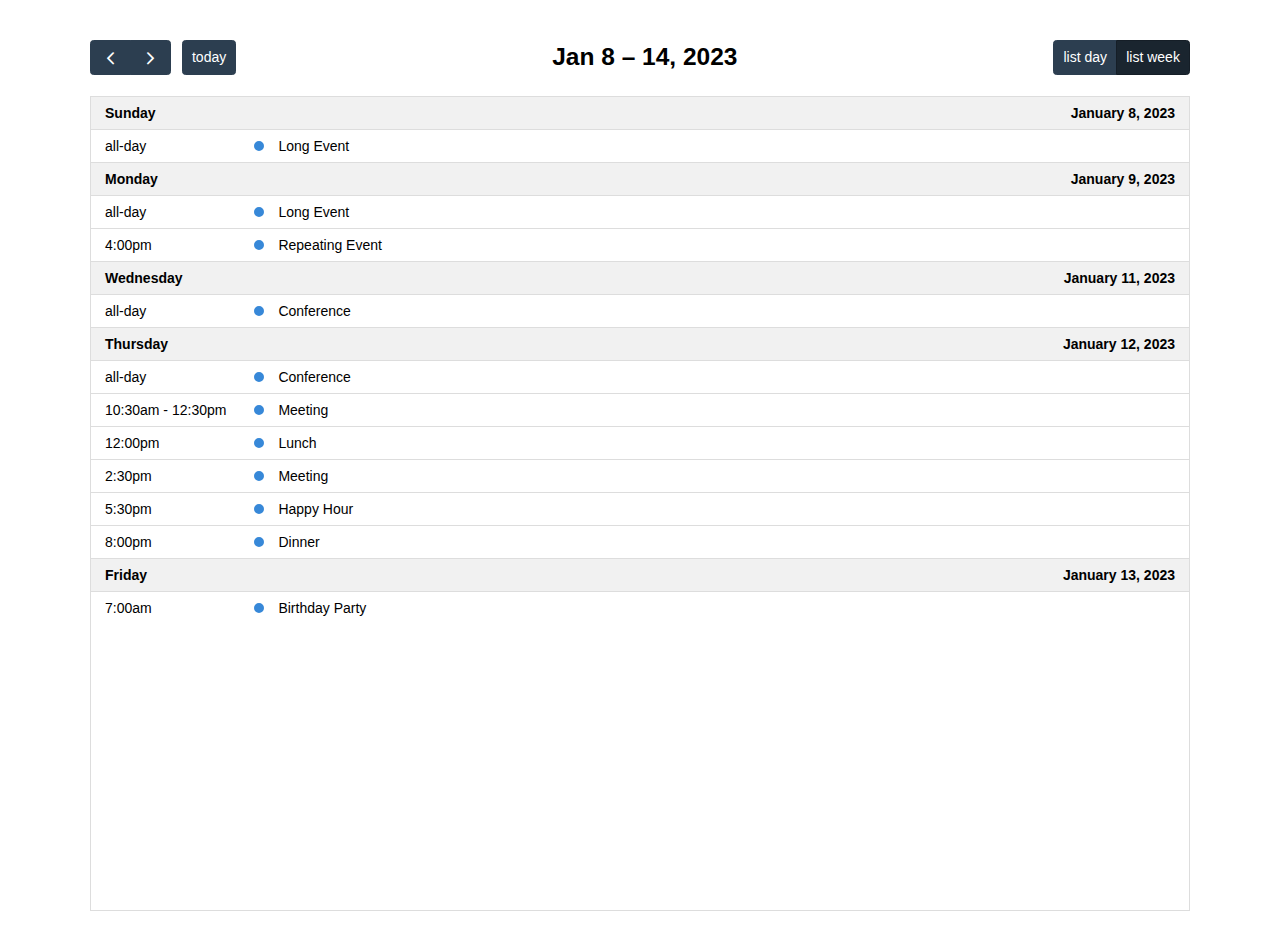
<file: fullcalendar-6.1.15/examples/list-views.html>
<!DOCTYPE html>
<html>
<head>
<meta charset='utf-8' />
<script src='../dist/index.global.js'></script>
<script>

  document.addEventListener('DOMContentLoaded', function() {
    var calendarEl = document.getElementById('calendar');

    var calendar = new FullCalendar.Calendar(calendarEl, {

      headerToolbar: {
        left: 'prev,next today',
        center: 'title',
        right: 'listDay,listWeek'
      },

      // customize the button names,
      // otherwise they'd all just say "list"
      views: {
        listDay: { buttonText: 'list day' },
        listWeek: { buttonText: 'list week' }
      },

      initialView: 'listWeek',
      initialDate: '2023-01-12',
      navLinks: true, // can click day/week names to navigate views
      editable: true,
      dayMaxEvents: true, // allow "more" link when too many events
      events: [
        {
          title: 'All Day Event',
          start: '2023-01-01'
        },
        {
          title: 'Long Event',
          start: '2023-01-07',
          end: '2023-01-10'
        },
        {
          groupId: 999,
          title: 'Repeating Event',
          start: '2023-01-09T16:00:00'
        },
        {
          groupId: 999,
          title: 'Repeating Event',
          start: '2023-01-16T16:00:00'
        },
        {
          title: 'Conference',
          start: '2023-01-11',
          end: '2023-01-13'
        },
        {
          title: 'Meeting',
          start: '2023-01-12T10:30:00',
          end: '2023-01-12T12:30:00'
        },
        {
          title: 'Lunch',
          start: '2023-01-12T12:00:00'
        },
        {
          title: 'Meeting',
          start: '2023-01-12T14:30:00'
        },
        {
          title: 'Happy Hour',
          start: '2023-01-12T17:30:00'
        },
        {
          title: 'Dinner',
          start: '2023-01-12T20:00:00'
        },
        {
          title: 'Birthday Party',
          start: '2023-01-13T07:00:00'
        },
        {
          title: 'Click for Google',
          url: 'http://google.com/',
          start: '2023-01-28'
        }
      ]
    });

    calendar.render();
  });

</script>
<style>

  body {
    margin: 40px 10px;
    padding: 0;
    font-family: Arial, Helvetica Neue, Helvetica, sans-serif;
    font-size: 14px;
  }

  #calendar {
    max-width: 1100px;
    margin: 0 auto;
  }

</style>
</head>
<body>

  <div id='calendar'></div>

</body>
</html>
</file>
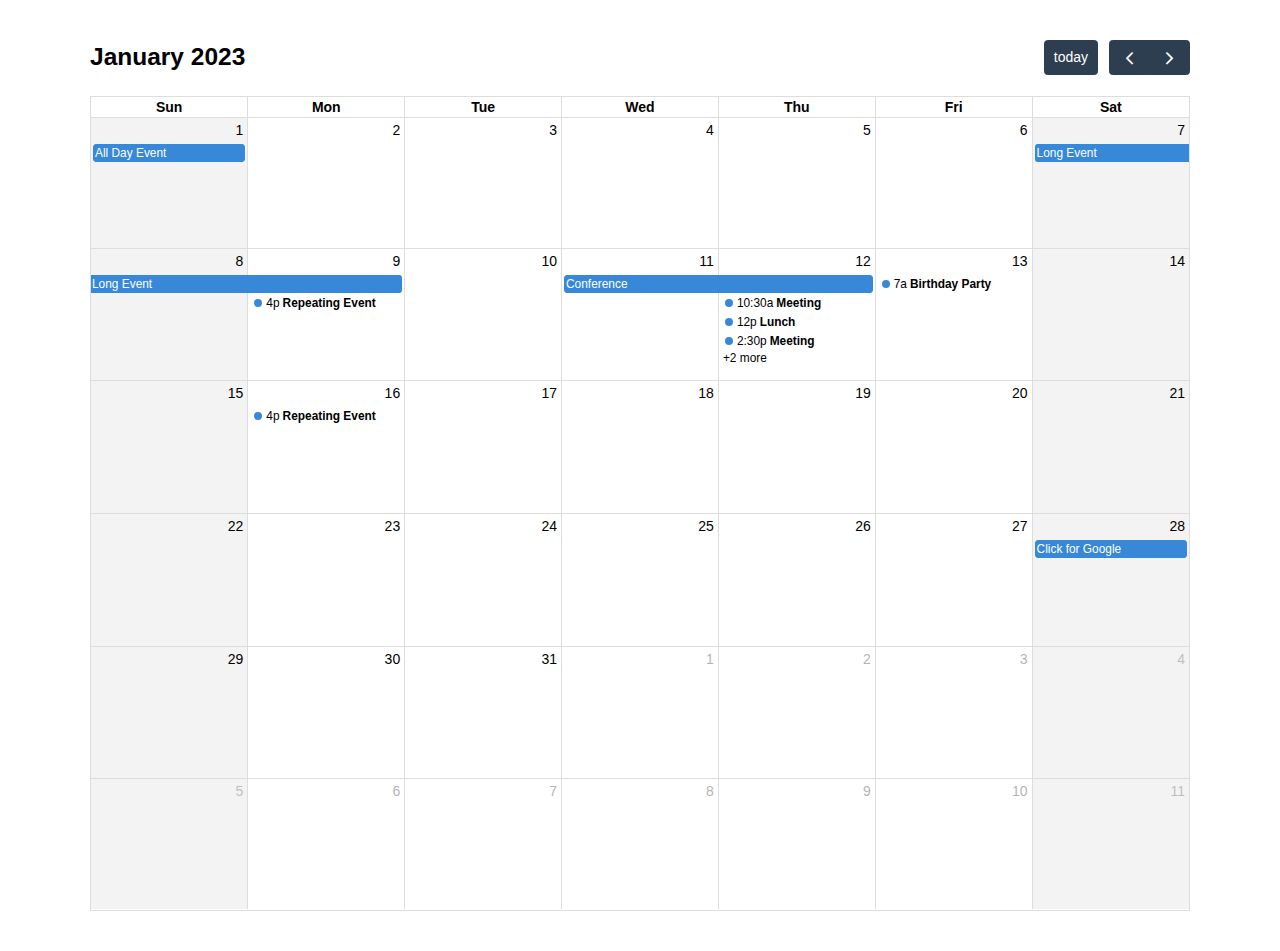
<file: fullcalendar-6.1.15/examples/month-view.html>
<!DOCTYPE html>
<html>
<head>
<meta charset='utf-8' />
<script src='../dist/index.global.js'></script>
<script>

  document.addEventListener('DOMContentLoaded', function() {
    var calendarEl = document.getElementById('calendar');

    var calendar = new FullCalendar.Calendar(calendarEl, {
      initialDate: '2023-01-12',
      editable: true,
      selectable: true,
      businessHours: true,
      dayMaxEvents: true, // allow "more" link when too many events
      events: [
        {
          title: 'All Day Event',
          start: '2023-01-01'
        },
        {
          title: 'Long Event',
          start: '2023-01-07',
          end: '2023-01-10'
        },
        {
          groupId: 999,
          title: 'Repeating Event',
          start: '2023-01-09T16:00:00'
        },
        {
          groupId: 999,
          title: 'Repeating Event',
          start: '2023-01-16T16:00:00'
        },
        {
          title: 'Conference',
          start: '2023-01-11',
          end: '2023-01-13'
        },
        {
          title: 'Meeting',
          start: '2023-01-12T10:30:00',
          end: '2023-01-12T12:30:00'
        },
        {
          title: 'Lunch',
          start: '2023-01-12T12:00:00'
        },
        {
          title: 'Meeting',
          start: '2023-01-12T14:30:00'
        },
        {
          title: 'Happy Hour',
          start: '2023-01-12T17:30:00'
        },
        {
          title: 'Dinner',
          start: '2023-01-12T20:00:00'
        },
        {
          title: 'Birthday Party',
          start: '2023-01-13T07:00:00'
        },
        {
          title: 'Click for Google',
          url: 'http://google.com/',
          start: '2023-01-28'
        }
      ]
    });

    calendar.render();
  });

</script>
<style>

  body {
    margin: 40px 10px;
    padding: 0;
    font-family: Arial, Helvetica Neue, Helvetica, sans-serif;
    font-size: 14px;
  }

  #calendar {
    max-width: 1100px;
    margin: 0 auto;
  }

</style>
</head>
<body>

  <div id='calendar'></div>

</body>
</html>
</file>
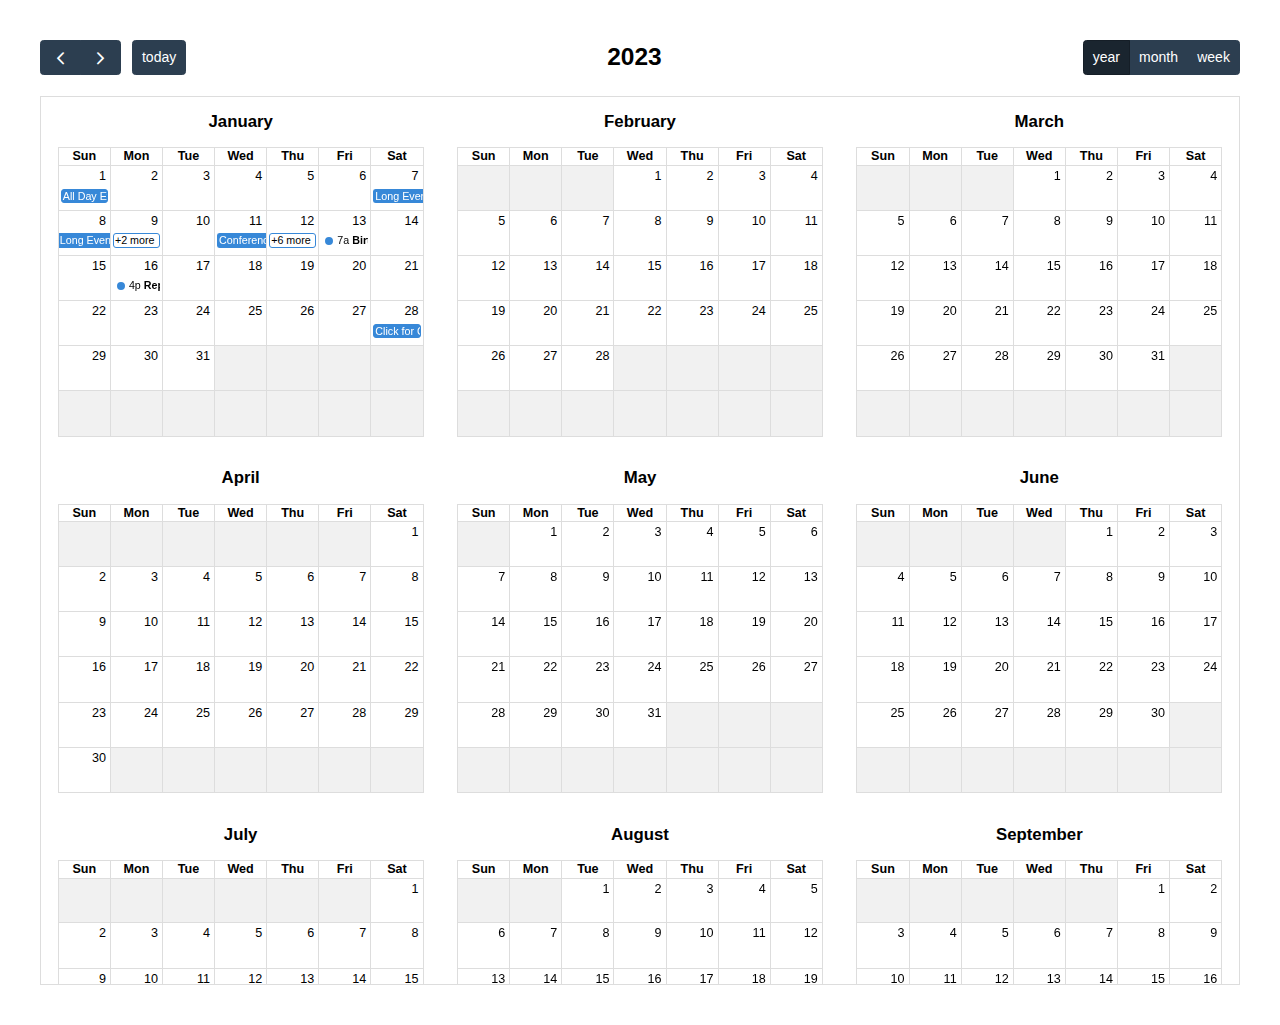
<file: fullcalendar-6.1.15/examples/multimonth-view.html>
<!DOCTYPE html>
<html>
<head>
<meta charset='utf-8' />
<script src='../dist/index.global.js'></script>
<script>

  document.addEventListener('DOMContentLoaded', function() {
    var calendarEl = document.getElementById('calendar');

    var calendar = new FullCalendar.Calendar(calendarEl, {
      headerToolbar: {
        left: 'prev,next today',
        center: 'title',
        right: 'multiMonthYear,dayGridMonth,timeGridWeek'
      },
      initialView: 'multiMonthYear',
      initialDate: '2023-01-12',
      editable: true,
      selectable: true,
      dayMaxEvents: true, // allow "more" link when too many events
      // multiMonthMaxColumns: 1, // guarantee single column
      // showNonCurrentDates: true,
      // fixedWeekCount: false,
      // businessHours: true,
      // weekends: false,
      events: [
        {
          title: 'All Day Event',
          start: '2023-01-01'
        },
        {
          title: 'Long Event',
          start: '2023-01-07',
          end: '2023-01-10'
        },
        {
          groupId: 999,
          title: 'Repeating Event',
          start: '2023-01-09T16:00:00'
        },
        {
          groupId: 999,
          title: 'Repeating Event',
          start: '2023-01-16T16:00:00'
        },
        {
          title: 'Conference',
          start: '2023-01-11',
          end: '2023-01-13'
        },
        {
          title: 'Meeting',
          start: '2023-01-12T10:30:00',
          end: '2023-01-12T12:30:00'
        },
        {
          title: 'Lunch',
          start: '2023-01-12T12:00:00'
        },
        {
          title: 'Meeting',
          start: '2023-01-12T14:30:00'
        },
        {
          title: 'Happy Hour',
          start: '2023-01-12T17:30:00'
        },
        {
          title: 'Dinner',
          start: '2023-01-12T20:00:00'
        },
        {
          title: 'Birthday Party',
          start: '2023-01-13T07:00:00'
        },
        {
          title: 'Click for Google',
          url: 'http://google.com/',
          start: '2023-01-28'
        }
      ]
    });

    calendar.render();
  });

</script>
<style>

  body {
    margin: 40px 10px;
    padding: 0;
    font-family: Arial, Helvetica Neue, Helvetica, sans-serif;
    font-size: 14px;
  }

  #calendar {
    max-width: 1200px;
    margin: 0 auto;
  }

</style>
</head>
<body>

  <div id='calendar'></div>

</body>
</html>
</file>
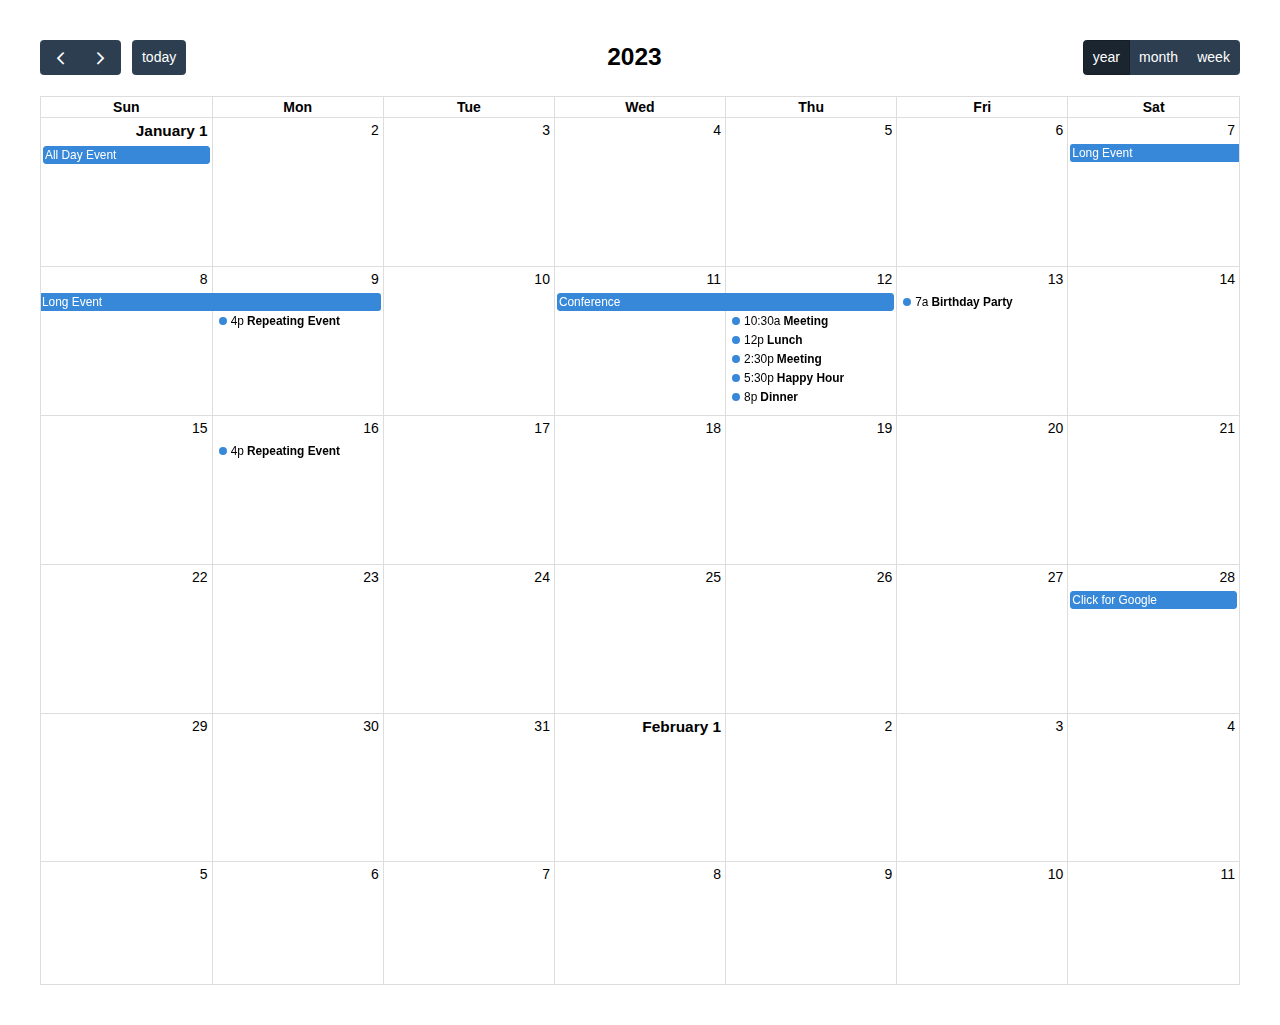
<file: fullcalendar-6.1.15/examples/multiweek-view.html>
<!DOCTYPE html>
<html>
<head>
<meta charset='utf-8' />
<script src='../dist/index.global.js'></script>
<script>

  document.addEventListener('DOMContentLoaded', function() {
    var calendarEl = document.getElementById('calendar');

    var calendar = new FullCalendar.Calendar(calendarEl, {
      headerToolbar: {
        left: 'prev,next today',
        center: 'title',
        right: 'dayGridYear,dayGridMonth,timeGridWeek'
      },
      initialView: 'dayGridYear',
      initialDate: '2023-01-12',
      editable: true,
      selectable: true,
      dayMaxEvents: true, // allow "more" link when too many events
      // businessHours: true,
      // weekends: false,
      events: [
        {
          title: 'All Day Event',
          start: '2023-01-01'
        },
        {
          title: 'Long Event',
          start: '2023-01-07',
          end: '2023-01-10'
        },
        {
          groupId: 999,
          title: 'Repeating Event',
          start: '2023-01-09T16:00:00'
        },
        {
          groupId: 999,
          title: 'Repeating Event',
          start: '2023-01-16T16:00:00'
        },
        {
          title: 'Conference',
          start: '2023-01-11',
          end: '2023-01-13'
        },
        {
          title: 'Meeting',
          start: '2023-01-12T10:30:00',
          end: '2023-01-12T12:30:00'
        },
        {
          title: 'Lunch',
          start: '2023-01-12T12:00:00'
        },
        {
          title: 'Meeting',
          start: '2023-01-12T14:30:00'
        },
        {
          title: 'Happy Hour',
          start: '2023-01-12T17:30:00'
        },
        {
          title: 'Dinner',
          start: '2023-01-12T20:00:00'
        },
        {
          title: 'Birthday Party',
          start: '2023-01-13T07:00:00'
        },
        {
          title: 'Click for Google',
          url: 'http://google.com/',
          start: '2023-01-28'
        }
      ]
    });

    calendar.render();
  });

</script>
<style>

  body {
    margin: 40px 10px;
    padding: 0;
    font-family: Arial, Helvetica Neue, Helvetica, sans-serif;
    font-size: 14px;
  }

  #calendar {
    max-width: 1200px;
    margin: 0 auto;
  }

</style>
</head>
<body>

  <div id='calendar'></div>

</body>
</html>
</file>
